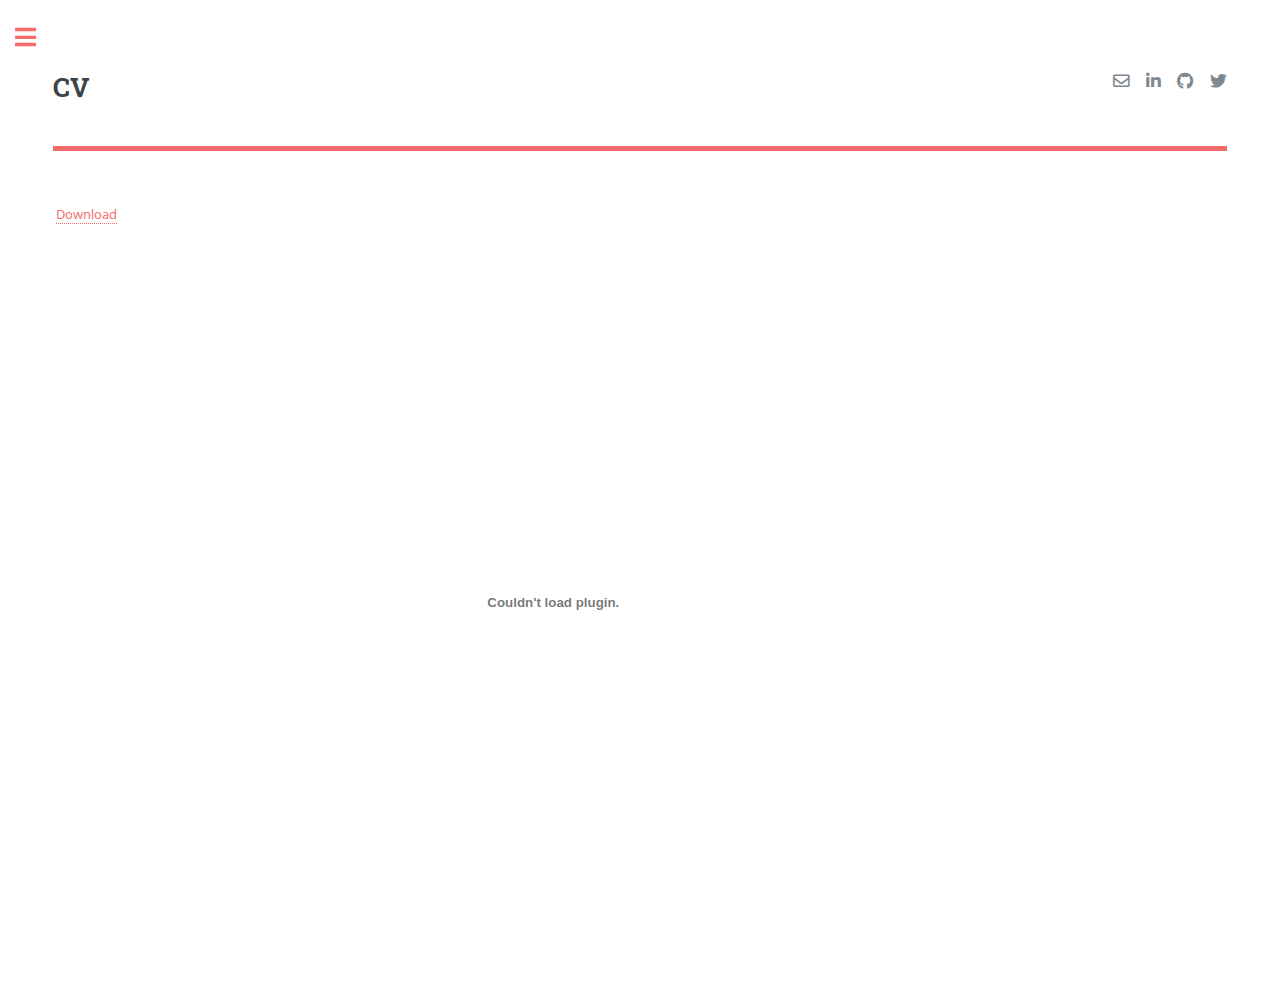
<file: cv.html>
<!DOCTYPE HTML>
<!--
	Editorial by HTML5 UP
	html5up.net | @ajlkn
	Free for personal and commercial use under the CCA 3.0 license (html5up.net/license)
-->
<html>
	<head>
		<!-- **********************************  HEADER OF THE WEB PAGE *********************************** -->
	    <!-- WEB TITLE -->
	    <title>Javier Pérez Cano</title>

		<!-- BASE URL -->
	    <!--base href="https://sergiquintana.github.io/" /-->

	    <!-- DEFINES STYLE OF THE PAGE -->
	    <meta http-equiv="content-type" content="text/html; charset=UTF-8" />

	    <!-- INDICATIONS FOR SEARCH ROBOTS: INDEX THE PAGE AND FOLLOW THE LINKS -->
	    <meta name="robots" content="index, follow" />

	    <!-- LANGUAGE OF THE CONTENT IS ENGLISH -->
	    <meta http-equiv="content-language" content="en-us">

	    <!-- KEYWORDS (TO RANGE HIGH IN SEARCHES) -->
	    <meta name="keywords" content="Sergi,Quintana,Garcia,economics,labor,education,student debt,,UAB,IDEA,BSE,structural,microeconometrics,research,econ,economics,autonoma,barcelona">

	    <!-- PAGE DESCRIPTION (FOR SEARCH ENGINES) -->
		<meta name="description" content="Sergi Quintana is a Ph.D. student in the IDEA Graduate Program at Universitat Autònoma de Barcelona (UAB)
        and Barcelona School of Economics (BSE). His research interest focus on human capital decisions and financial constraints of individuals.">

	    <!-- PAGE AUTHOR (FOR SEARCH ENGINES) -->
		<meta name="author" content="Sergi Quintana">

	    <!-- ICON IMAGE IN TABS -->
	    <!-- <link href="Images/favicon.ico?v=2" rel="icon" type="image/x-icon" />
		<link href="Images/favicon.ico?v=2" rel="shortcut icon" type="image/x-icon" /> -->
		<!-- This is a comment -->
		<link rel="icon" type="image/png" href="images/idea.jpg" />
		<link rel="shortcut icon" type="image/png" href="images/idea.jpg" />

	    <!-- RESPONSIVE STYLE -->
	    <meta name="viewport" content="width=device-width, initial-scale=1, user-scalable=no" />

	    <!-- GOOGLE FONTS -->
	    <meta charset="UTF-8">
	    <link href='https://fonts.googleapis.com/css?family=Ubuntu' rel='stylesheet' type='text/css'>

	    <!-- CSS STYLES -->
	    <link rel="stylesheet" href="assets/css/main.css" />

	</head>
    <!-- ******************************  BODY OF THE WEB PAGE ************************************* -->
	<body class="is-preload">

		<!-- Wrapper -->
			<div id="wrapper">

				<!-- Main -->
					<div id="main">
						<div class="inner">

							<!-- Header -->
								<header id="header">
									<a class="logo"><h2>CV</h2></a>
									<ul class="icons">
										<li><a href="#" class="icon fa-envelope"><span class="label">Twitter</span></a></li>
										<li><a href="https://www.linkedin.com/in/sergi-quintana-garcia-5393b6169" class="icon brands fa-linkedin-in"><span class="label">LinkedIn</span></a></li>
										<li><a href="#" class="icon brands fa-github"><span class="label">GitHub</span></a></li>
										<li><a href="https://twitter.com/SergiQuintana" class="icon brands fa-twitter"><span class="label">Twitter</span></a></li>
									</ul>
								</header>

							<!-- Content -->
					        <section>

						        <!-- About Container -->
						        <div class="w3-container">
							        <div class="w3-content w3-text-color2 w3-padding-64" style="max-width:700px">
								        <p>
									        <span>&nbsp;</span><a href="CV/CV_140825.pdf">Download</a>
								        </p>
							        </div>
						        </div>

						        <embed src="https://javierperezcano.github.io/CV/CV_140825.pdf" width="1000" height="700" type='application/pdf'/>
					        <section>

						</div>
					</div>

				<!-- Sidebar -->
				<div id="sidebar">
					<div class="inner">
						<!-- Menu -->
							<nav id="menu">
								<header class="major">
									<h2>Menu</h2>
								</header>
								<ul>
									<li><a href="index.html">Homepage</a></li>
									<li><a href="research.html">Research</a></li>
									<li><a href="teaching.html">Teaching</a></li>
									<li><a href="cv.html">CV</a></li>
								</ul>
							</nav>
						<!-- Section -->
							<section>
								<header class="major">
									<h2>Contact</h2>
								</header>
								<ul class="contact">
									<li class="icon solid fa-envelope"><a href="#">sergiquintanagarcia@gmail.com</a></li>
									<li class="icon solid fa-building">
							Facultad de Ciencias Economicas y Empresariales<br />
							Universidad de Alicante<br />
							Edifici 31 &mdash; Carr. de San Vicente del Raspeig<br />
							03690 San Vicente del Raspeig<br />
							Alicante (Spain)</li>
								</ul>
							</section>

							

							<!-- Footer -->
								<footer id="footer">
									<p class="copyright">&copy; Untitled. All rights reserved. Demo Images: <a href="https://unsplash.com">Unsplash</a>. Design: <a href="https://html5up.net">HTML5 UP</a>.</p>
								</footer>

						</div>
					</div>

			</div>

		<!-- Scripts -->
			<script src="assets/js/jquery.min.js"></script>
			<script src="assets/js/browser.min.js"></script>
			<script src="assets/js/breakpoints.min.js"></script>
			<script src="assets/js/util.js"></script>
			<script src="assets/js/main.js"></script>

	</body>

</html>
</file>
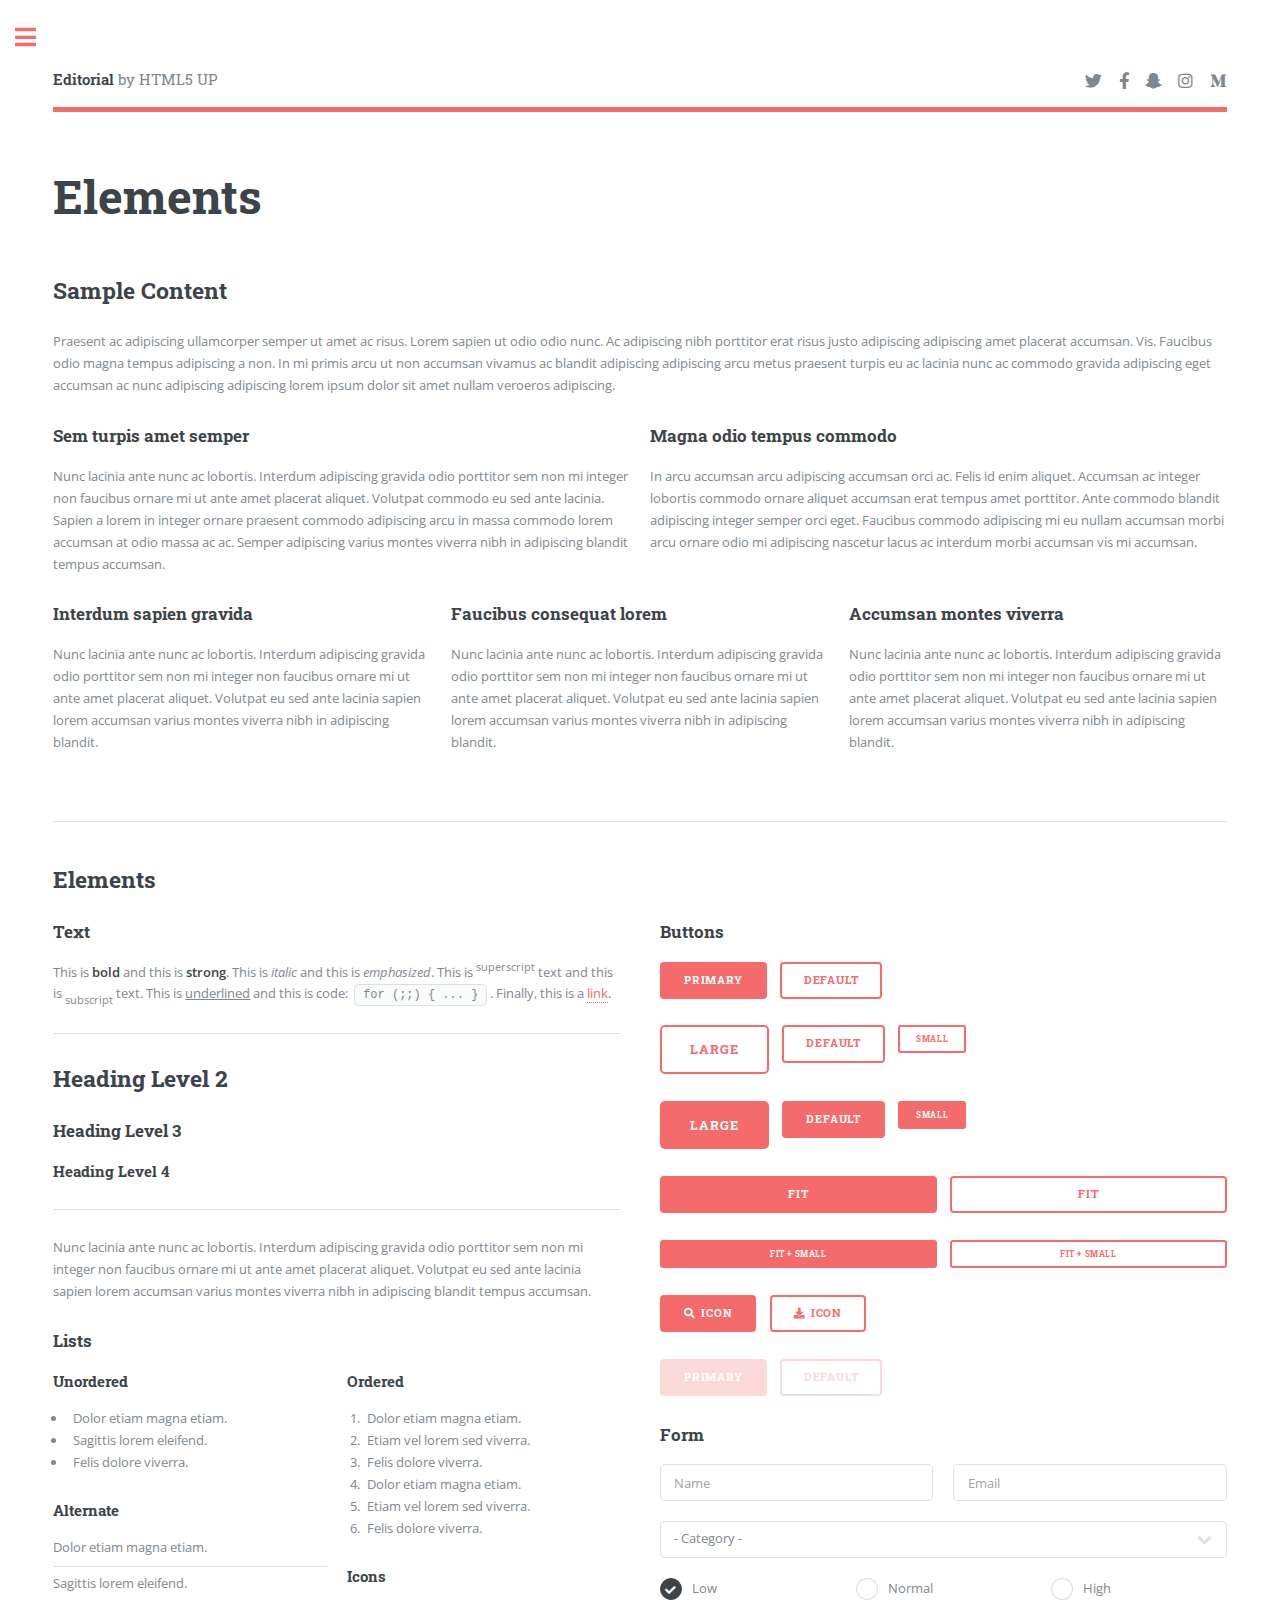
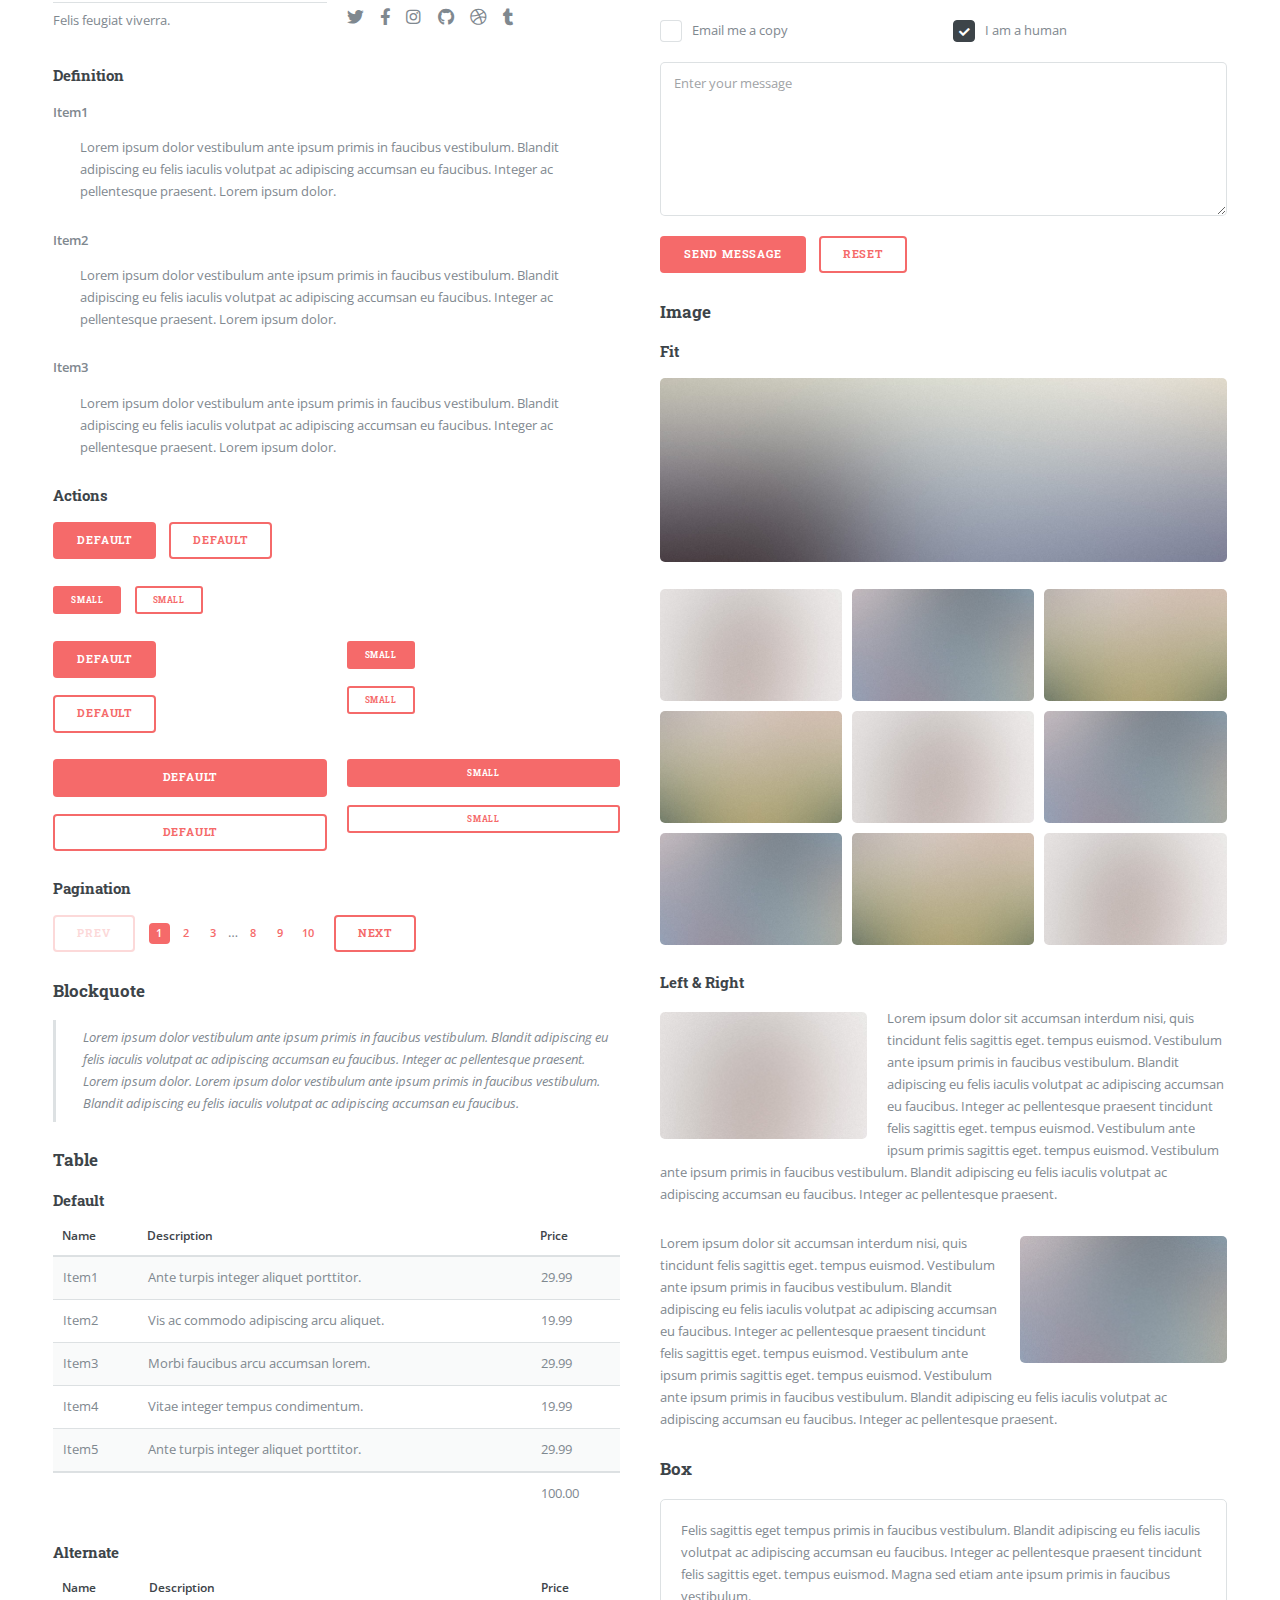
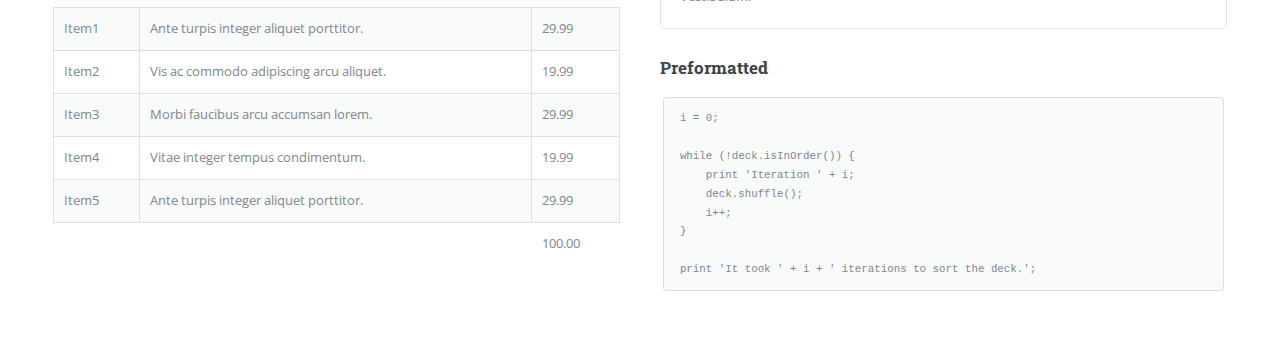
<file: elements.html>
<!DOCTYPE HTML>
<!--
	Editorial by HTML5 UP
	html5up.net | @ajlkn
	Free for personal and commercial use under the CCA 3.0 license (html5up.net/license)
-->
<html>
	<head>
		<title>Elements - Editorial by HTML5 UP</title>
		<meta charset="utf-8" />
		<meta name="viewport" content="width=device-width, initial-scale=1, user-scalable=no" />
		<link rel="stylesheet" href="assets/css/main.css" />
	</head>
	<body class="is-preload">

		<!-- Wrapper -->
			<div id="wrapper">

				<!-- Main -->
					<div id="main">
						<div class="inner">

							<!-- Header -->
								<header id="header">
									<a href="index.html" class="logo"><strong>Editorial</strong> by HTML5 UP</a>
									<ul class="icons">
										<li><a href="#" class="icon brands fa-twitter"><span class="label">Twitter</span></a></li>
										<li><a href="#" class="icon brands fa-facebook-f"><span class="label">Facebook</span></a></li>
										<li><a href="#" class="icon brands fa-snapchat-ghost"><span class="label">Snapchat</span></a></li>
										<li><a href="#" class="icon brands fa-instagram"><span class="label">Instagram</span></a></li>
										<li><a href="#" class="icon brands fa-medium-m"><span class="label">Medium</span></a></li>
									</ul>
								</header>

							<!-- Content -->
								<section>
									<header class="main">
										<h1>Elements</h1>
									</header>

									<!-- Content -->
										<h2 id="content">Sample Content</h2>
										<p>Praesent ac adipiscing ullamcorper semper ut amet ac risus. Lorem sapien ut odio odio nunc. Ac adipiscing nibh porttitor erat risus justo adipiscing adipiscing amet placerat accumsan. Vis. Faucibus odio magna tempus adipiscing a non. In mi primis arcu ut non accumsan vivamus ac blandit adipiscing adipiscing arcu metus praesent turpis eu ac lacinia nunc ac commodo gravida adipiscing eget accumsan ac nunc adipiscing adipiscing lorem ipsum dolor sit amet nullam veroeros adipiscing.</p>
										<div class="row">
											<div class="col-6 col-12-small">
												<h3>Sem turpis amet semper</h3>
												<p>Nunc lacinia ante nunc ac lobortis. Interdum adipiscing gravida odio porttitor sem non mi integer non faucibus ornare mi ut ante amet placerat aliquet. Volutpat commodo eu sed ante lacinia. Sapien a lorem in integer ornare praesent commodo adipiscing arcu in massa commodo lorem accumsan at odio massa ac ac. Semper adipiscing varius montes viverra nibh in adipiscing blandit tempus accumsan.</p>
											</div>
											<div class="col-6 col-12-small">
												<h3>Magna odio tempus commodo</h3>
												<p>In arcu accumsan arcu adipiscing accumsan orci ac. Felis id enim aliquet. Accumsan ac integer lobortis commodo ornare aliquet accumsan erat tempus amet porttitor. Ante commodo blandit adipiscing integer semper orci eget. Faucibus commodo adipiscing mi eu nullam accumsan morbi arcu ornare odio mi adipiscing nascetur lacus ac interdum morbi accumsan vis mi accumsan.</p>
											</div>
											<!-- Break -->
											<div class="col-4 col-12-medium">
												<h3>Interdum sapien gravida</h3>
												<p>Nunc lacinia ante nunc ac lobortis. Interdum adipiscing gravida odio porttitor sem non mi integer non faucibus ornare mi ut ante amet placerat aliquet. Volutpat eu sed ante lacinia sapien lorem accumsan varius montes viverra nibh in adipiscing blandit.</p>
											</div>
											<div class="col-4 col-12-medium">
												<h3>Faucibus consequat lorem</h3>
												<p>Nunc lacinia ante nunc ac lobortis. Interdum adipiscing gravida odio porttitor sem non mi integer non faucibus ornare mi ut ante amet placerat aliquet. Volutpat eu sed ante lacinia sapien lorem accumsan varius montes viverra nibh in adipiscing blandit.</p>
											</div>
											<div class="col-4 col-12-medium">
												<h3>Accumsan montes viverra</h3>
												<p>Nunc lacinia ante nunc ac lobortis. Interdum adipiscing gravida odio porttitor sem non mi integer non faucibus ornare mi ut ante amet placerat aliquet. Volutpat eu sed ante lacinia sapien lorem accumsan varius montes viverra nibh in adipiscing blandit.</p>
											</div>
										</div>

									<hr class="major" />

									<!-- Elements -->
										<h2 id="elements">Elements</h2>
										<div class="row gtr-200">
											<div class="col-6 col-12-medium">

												<!-- Text stuff -->
													<h3>Text</h3>
													<p>This is <b>bold</b> and this is <strong>strong</strong>. This is <i>italic</i> and this is <em>emphasized</em>.
													This is <sup>superscript</sup> text and this is <sub>subscript</sub> text.
													This is <u>underlined</u> and this is code: <code>for (;;) { ... }</code>.
													Finally, this is a <a href="#">link</a>.</p>
													<hr />
													<h2>Heading Level 2</h2>
													<h3>Heading Level 3</h3>
													<h4>Heading Level 4</h4>
													<hr />
													<p>Nunc lacinia ante nunc ac lobortis. Interdum adipiscing gravida odio porttitor sem non mi integer non faucibus ornare mi ut ante amet placerat aliquet. Volutpat eu sed ante lacinia sapien lorem accumsan varius montes viverra nibh in adipiscing blandit tempus accumsan.</p>

												<!-- Lists -->
													<h3>Lists</h3>
													<div class="row">
														<div class="col-6 col-12-small">

															<h4>Unordered</h4>
															<ul>
																<li>Dolor etiam magna etiam.</li>
																<li>Sagittis lorem eleifend.</li>
																<li>Felis dolore viverra.</li>
															</ul>

															<h4>Alternate</h4>
															<ul class="alt">
																<li>Dolor etiam magna etiam.</li>
																<li>Sagittis lorem eleifend.</li>
																<li>Felis feugiat viverra.</li>
															</ul>

														</div>
														<div class="col-6 col-12-small">

															<h4>Ordered</h4>
															<ol>
																<li>Dolor etiam magna etiam.</li>
																<li>Etiam vel lorem sed viverra.</li>
																<li>Felis dolore viverra.</li>
																<li>Dolor etiam magna etiam.</li>
																<li>Etiam vel lorem sed viverra.</li>
																<li>Felis dolore viverra.</li>
															</ol>

															<h4>Icons</h4>
															<ul class="icons">
																<li><a href="#" class="icon brands fa-twitter"><span class="label">Twitter</span></a></li>
																<li><a href="#" class="icon brands fa-facebook-f"><span class="label">Facebook</span></a></li>
																<li><a href="#" class="icon brands fa-instagram"><span class="label">Instagram</span></a></li>
																<li><a href="#" class="icon brands fa-github"><span class="label">Github</span></a></li>
																<li><a href="#" class="icon brands fa-dribbble"><span class="label">Dribbble</span></a></li>
																<li><a href="#" class="icon brands fa-tumblr"><span class="label">Tumblr</span></a></li>
															</ul>

														</div>
													</div>
													<h4>Definition</h4>
													<dl>
														<dt>Item1</dt>
														<dd>
															<p>Lorem ipsum dolor vestibulum ante ipsum primis in faucibus vestibulum. Blandit adipiscing eu felis iaculis volutpat ac adipiscing accumsan eu faucibus. Integer ac pellentesque praesent. Lorem ipsum dolor.</p>
														</dd>
														<dt>Item2</dt>
														<dd>
															<p>Lorem ipsum dolor vestibulum ante ipsum primis in faucibus vestibulum. Blandit adipiscing eu felis iaculis volutpat ac adipiscing accumsan eu faucibus. Integer ac pellentesque praesent. Lorem ipsum dolor.</p>
														</dd>
														<dt>Item3</dt>
														<dd>
															<p>Lorem ipsum dolor vestibulum ante ipsum primis in faucibus vestibulum. Blandit adipiscing eu felis iaculis volutpat ac adipiscing accumsan eu faucibus. Integer ac pellentesque praesent. Lorem ipsum dolor.</p>
														</dd>
													</dl>

													<h4>Actions</h4>
													<ul class="actions">
														<li><a href="#" class="button primary">Default</a></li>
														<li><a href="#" class="button">Default</a></li>
													</ul>
													<ul class="actions small">
														<li><a href="#" class="button primary small">Small</a></li>
														<li><a href="#" class="button small">Small</a></li>
													</ul>
													<div class="row">
														<div class="col-6 col-12-small">
															<ul class="actions stacked">
																<li><a href="#" class="button primary">Default</a></li>
																<li><a href="#" class="button">Default</a></li>
															</ul>
														</div>
														<div class="col-6 col-12-small">
															<ul class="actions stacked">
																<li><a href="#" class="button primary small">Small</a></li>
																<li><a href="#" class="button small">Small</a></li>
															</ul>
														</div>
														<div class="col-6 col-12-small">
															<ul class="actions stacked">
																<li><a href="#" class="button primary fit">Default</a></li>
																<li><a href="#" class="button fit">Default</a></li>
															</ul>
														</div>
														<div class="col-6 col-12-small">
															<ul class="actions stacked">
																<li><a href="#" class="button primary small fit">Small</a></li>
																<li><a href="#" class="button small fit">Small</a></li>
															</ul>
														</div>
													</div>

													<h4>Pagination</h4>
													<ul class="pagination">
														<li><span class="button disabled">Prev</span></li>
														<li><a href="#" class="page active">1</a></li>
														<li><a href="#" class="page">2</a></li>
														<li><a href="#" class="page">3</a></li>
														<li><span>&hellip;</span></li>
														<li><a href="#" class="page">8</a></li>
														<li><a href="#" class="page">9</a></li>
														<li><a href="#" class="page">10</a></li>
														<li><a href="#" class="button">Next</a></li>
													</ul>

												<!-- Blockquote -->
													<h3>Blockquote</h3>
													<blockquote>Lorem ipsum dolor vestibulum ante ipsum primis in faucibus vestibulum. Blandit adipiscing eu felis iaculis volutpat ac adipiscing accumsan eu faucibus. Integer ac pellentesque praesent. Lorem ipsum dolor. Lorem ipsum dolor vestibulum ante ipsum primis in faucibus vestibulum. Blandit adipiscing eu felis iaculis volutpat ac adipiscing accumsan eu faucibus.</blockquote>

												<!-- Table -->
													<h3>Table</h3>

													<h4>Default</h4>
													<div class="table-wrapper">
														<table>
															<thead>
																<tr>
																	<th>Name</th>
																	<th>Description</th>
																	<th>Price</th>
																</tr>
															</thead>
															<tbody>
																<tr>
																	<td>Item1</td>
																	<td>Ante turpis integer aliquet porttitor.</td>
																	<td>29.99</td>
																</tr>
																<tr>
																	<td>Item2</td>
																	<td>Vis ac commodo adipiscing arcu aliquet.</td>
																	<td>19.99</td>
																</tr>
																<tr>
																	<td>Item3</td>
																	<td> Morbi faucibus arcu accumsan lorem.</td>
																	<td>29.99</td>
																</tr>
																<tr>
																	<td>Item4</td>
																	<td>Vitae integer tempus condimentum.</td>
																	<td>19.99</td>
																</tr>
																<tr>
																	<td>Item5</td>
																	<td>Ante turpis integer aliquet porttitor.</td>
																	<td>29.99</td>
																</tr>
															</tbody>
															<tfoot>
																<tr>
																	<td colspan="2"></td>
																	<td>100.00</td>
																</tr>
															</tfoot>
														</table>
													</div>

													<h4>Alternate</h4>
													<div class="table-wrapper">
														<table class="alt">
															<thead>
																<tr>
																	<th>Name</th>
																	<th>Description</th>
																	<th>Price</th>
																</tr>
															</thead>
															<tbody>
																<tr>
																	<td>Item1</td>
																	<td>Ante turpis integer aliquet porttitor.</td>
																	<td>29.99</td>
																</tr>
																<tr>
																	<td>Item2</td>
																	<td>Vis ac commodo adipiscing arcu aliquet.</td>
																	<td>19.99</td>
																</tr>
																<tr>
																	<td>Item3</td>
																	<td> Morbi faucibus arcu accumsan lorem.</td>
																	<td>29.99</td>
																</tr>
																<tr>
																	<td>Item4</td>
																	<td>Vitae integer tempus condimentum.</td>
																	<td>19.99</td>
																</tr>
																<tr>
																	<td>Item5</td>
																	<td>Ante turpis integer aliquet porttitor.</td>
																	<td>29.99</td>
																</tr>
															</tbody>
															<tfoot>
																<tr>
																	<td colspan="2"></td>
																	<td>100.00</td>
																</tr>
															</tfoot>
														</table>
													</div>

											</div>
											<div class="col-6 col-12-medium">

												<!-- Buttons -->
													<h3>Buttons</h3>
													<ul class="actions">
														<li><a href="#" class="button primary">Primary</a></li>
														<li><a href="#" class="button">Default</a></li>
													</ul>
													<ul class="actions">
														<li><a href="#" class="button large">Large</a></li>
														<li><a href="#" class="button">Default</a></li>
														<li><a href="#" class="button small">Small</a></li>
													</ul>
													<ul class="actions">
														<li><a href="#" class="button primary large">Large</a></li>
														<li><a href="#" class="button primary">Default</a></li>
														<li><a href="#" class="button primary small">Small</a></li>
													</ul>
													<ul class="actions fit">
														<li><a href="#" class="button primary fit">Fit</a></li>
														<li><a href="#" class="button fit">Fit</a></li>
													</ul>
													<ul class="actions fit small">
														<li><a href="#" class="button primary fit small">Fit + Small</a></li>
														<li><a href="#" class="button fit small">Fit + Small</a></li>
													</ul>
													<ul class="actions">
														<li><a href="#" class="button primary icon solid fa-search">Icon</a></li>
														<li><a href="#" class="button icon solid fa-download">Icon</a></li>
													</ul>
													<ul class="actions">
														<li><span class="button primary disabled">Primary</span></li>
														<li><span class="button disabled">Default</span></li>
													</ul>

												<!-- Form -->
													<h3>Form</h3>

													<form method="post" action="#">
														<div class="row gtr-uniform">
															<div class="col-6 col-12-xsmall">
																<input type="text" name="demo-name" id="demo-name" value="" placeholder="Name" />
															</div>
															<div class="col-6 col-12-xsmall">
																<input type="email" name="demo-email" id="demo-email" value="" placeholder="Email" />
															</div>
															<!-- Break -->
															<div class="col-12">
																<select name="demo-category" id="demo-category">
																	<option value="">- Category -</option>
																	<option value="1">Manufacturing</option>
																	<option value="1">Shipping</option>
																	<option value="1">Administration</option>
																	<option value="1">Human Resources</option>
																</select>
															</div>
															<!-- Break -->
															<div class="col-4 col-12-small">
																<input type="radio" id="demo-priority-low" name="demo-priority" checked>
																<label for="demo-priority-low">Low</label>
															</div>
															<div class="col-4 col-12-small">
																<input type="radio" id="demo-priority-normal" name="demo-priority">
																<label for="demo-priority-normal">Normal</label>
															</div>
															<div class="col-4 col-12-small">
																<input type="radio" id="demo-priority-high" name="demo-priority">
																<label for="demo-priority-high">High</label>
															</div>
															<!-- Break -->
															<div class="col-6 col-12-small">
																<input type="checkbox" id="demo-copy" name="demo-copy">
																<label for="demo-copy">Email me a copy</label>
															</div>
															<div class="col-6 col-12-small">
																<input type="checkbox" id="demo-human" name="demo-human" checked>
																<label for="demo-human">I am a human</label>
															</div>
															<!-- Break -->
															<div class="col-12">
																<textarea name="demo-message" id="demo-message" placeholder="Enter your message" rows="6"></textarea>
															</div>
															<!-- Break -->
															<div class="col-12">
																<ul class="actions">
																	<li><input type="submit" value="Send Message" class="primary" /></li>
																	<li><input type="reset" value="Reset" /></li>
																</ul>
															</div>
														</div>
													</form>

												<!-- Image -->
													<h3>Image</h3>

													<h4>Fit</h4>
													<span class="image fit"><img src="images/pic11.jpg" alt="" /></span>
													<div class="box alt">
														<div class="row gtr-50 gtr-uniform">
															<div class="col-4"><span class="image fit"><img src="images/pic01.jpg" alt="" /></span></div>
															<div class="col-4"><span class="image fit"><img src="images/pic02.jpg" alt="" /></span></div>
															<div class="col-4"><span class="image fit"><img src="images/pic03.jpg" alt="" /></span></div>
															<!-- Break -->
															<div class="col-4"><span class="image fit"><img src="images/pic03.jpg" alt="" /></span></div>
															<div class="col-4"><span class="image fit"><img src="images/pic01.jpg" alt="" /></span></div>
															<div class="col-4"><span class="image fit"><img src="images/pic02.jpg" alt="" /></span></div>
															<!-- Break -->
															<div class="col-4"><span class="image fit"><img src="images/pic02.jpg" alt="" /></span></div>
															<div class="col-4"><span class="image fit"><img src="images/pic03.jpg" alt="" /></span></div>
															<div class="col-4"><span class="image fit"><img src="images/pic01.jpg" alt="" /></span></div>
														</div>
													</div>

													<h4>Left &amp; Right</h4>
													<p><span class="image left"><img src="images/pic01.jpg" alt="" /></span>Lorem ipsum dolor sit accumsan interdum nisi, quis tincidunt felis sagittis eget. tempus euismod. Vestibulum ante ipsum primis in faucibus vestibulum. Blandit adipiscing eu felis iaculis volutpat ac adipiscing accumsan eu faucibus. Integer ac pellentesque praesent tincidunt felis sagittis eget. tempus euismod. Vestibulum ante ipsum primis sagittis eget. tempus euismod. Vestibulum ante ipsum primis in faucibus vestibulum. Blandit adipiscing eu felis iaculis volutpat ac adipiscing accumsan eu faucibus. Integer ac pellentesque praesent.</p>
													<p><span class="image right"><img src="images/pic02.jpg" alt="" /></span>Lorem ipsum dolor sit accumsan interdum nisi, quis tincidunt felis sagittis eget. tempus euismod. Vestibulum ante ipsum primis in faucibus vestibulum. Blandit adipiscing eu felis iaculis volutpat ac adipiscing accumsan eu faucibus. Integer ac pellentesque praesent tincidunt felis sagittis eget. tempus euismod. Vestibulum ante ipsum primis sagittis eget. tempus euismod. Vestibulum ante ipsum primis in faucibus vestibulum. Blandit adipiscing eu felis iaculis volutpat ac adipiscing accumsan eu faucibus. Integer ac pellentesque praesent.</p>

												<!-- Box -->
													<h3>Box</h3>
													<div class="box">
														<p>Felis sagittis eget tempus primis in faucibus vestibulum. Blandit adipiscing eu felis iaculis volutpat ac adipiscing accumsan eu faucibus. Integer ac pellentesque praesent tincidunt felis sagittis eget. tempus euismod. Magna sed etiam ante ipsum primis in faucibus vestibulum.</p>
													</div>

												<!-- Preformatted Code -->
													<h3>Preformatted</h3>
													<pre><code>i = 0;

while (!deck.isInOrder()) {
    print 'Iteration ' + i;
    deck.shuffle();
    i++;
}

print 'It took ' + i + ' iterations to sort the deck.';
</code></pre>

											</div>
										</div>

								</section>

						</div>
					</div>

				<!-- Sidebar -->
					<div id="sidebar">
						<div class="inner">

							<!-- Search -->
								<section id="search" class="alt">
									<form method="post" action="#">
										<input type="text" name="query" id="query" placeholder="Search" />
									</form>
								</section>

							<!-- Menu -->
								<nav id="menu">
									<header class="major">
										<h2>Menu</h2>
									</header>
									<ul>
										<li><a href="index.html">Homepage</a></li>
										<li><a href="generic.html">Generic</a></li>
										<li><a href="elements.html">Elements</a></li>
										<li>
											<span class="opener">Submenu</span>
											<ul>
												<li><a href="#">Lorem Dolor</a></li>
												<li><a href="#">Ipsum Adipiscing</a></li>
												<li><a href="#">Tempus Magna</a></li>
												<li><a href="#">Feugiat Veroeros</a></li>
											</ul>
										</li>
										<li><a href="#">Etiam Dolore</a></li>
										<li><a href="#">Adipiscing</a></li>
										<li>
											<span class="opener">Another Submenu</span>
											<ul>
												<li><a href="#">Lorem Dolor</a></li>
												<li><a href="#">Ipsum Adipiscing</a></li>
												<li><a href="#">Tempus Magna</a></li>
												<li><a href="#">Feugiat Veroeros</a></li>
											</ul>
										</li>
										<li><a href="#">Maximus Erat</a></li>
										<li><a href="#">Sapien Mauris</a></li>
										<li><a href="#">Amet Lacinia</a></li>
									</ul>
								</nav>

							<!-- Section -->
								<section>
									<header class="major">
										<h2>Ante interdum</h2>
									</header>
									<div class="mini-posts">
										<article>
											<a href="#" class="image"><img src="images/pic07.jpg" alt="" /></a>
											<p>Aenean ornare velit lacus, ac varius enim lorem ullamcorper dolore aliquam.</p>
										</article>
										<article>
											<a href="#" class="image"><img src="images/pic08.jpg" alt="" /></a>
											<p>Aenean ornare velit lacus, ac varius enim lorem ullamcorper dolore aliquam.</p>
										</article>
										<article>
											<a href="#" class="image"><img src="images/pic09.jpg" alt="" /></a>
											<p>Aenean ornare velit lacus, ac varius enim lorem ullamcorper dolore aliquam.</p>
										</article>
									</div>
									<ul class="actions">
										<li><a href="#" class="button">More</a></li>
									</ul>
								</section>

							<!-- Section -->
								<section>
									<header class="major">
										<h2>Get in touch</h2>
									</header>
									<p>Sed varius enim lorem ullamcorper dolore aliquam aenean ornare velit lacus, ac varius enim lorem ullamcorper dolore. Proin sed aliquam facilisis ante interdum. Sed nulla amet lorem feugiat tempus aliquam.</p>
									<ul class="contact">
										<li class="icon solid fa-envelope"><a href="#">information@untitled.tld</a></li>
										<li class="icon solid fa-phone">(000) 000-0000</li>
										<li class="icon solid fa-home">1234 Somewhere Road #8254<br />
										Nashville, TN 00000-0000</li>
									</ul>
								</section>

							<!-- Footer -->
								<footer id="footer">
									<p class="copyright">&copy; Untitled. All rights reserved. Demo Images: <a href="https://unsplash.com">Unsplash</a>. Design: <a href="https://html5up.net">HTML5 UP</a>.</p>
								</footer>

						</div>
					</div>

			</div>

		<!-- Scripts -->
			<script src="assets/js/jquery.min.js"></script>
			<script src="assets/js/browser.min.js"></script>
			<script src="assets/js/breakpoints.min.js"></script>
			<script src="assets/js/util.js"></script>
			<script src="assets/js/main.js"></script>

	</body>
</html>
</file>
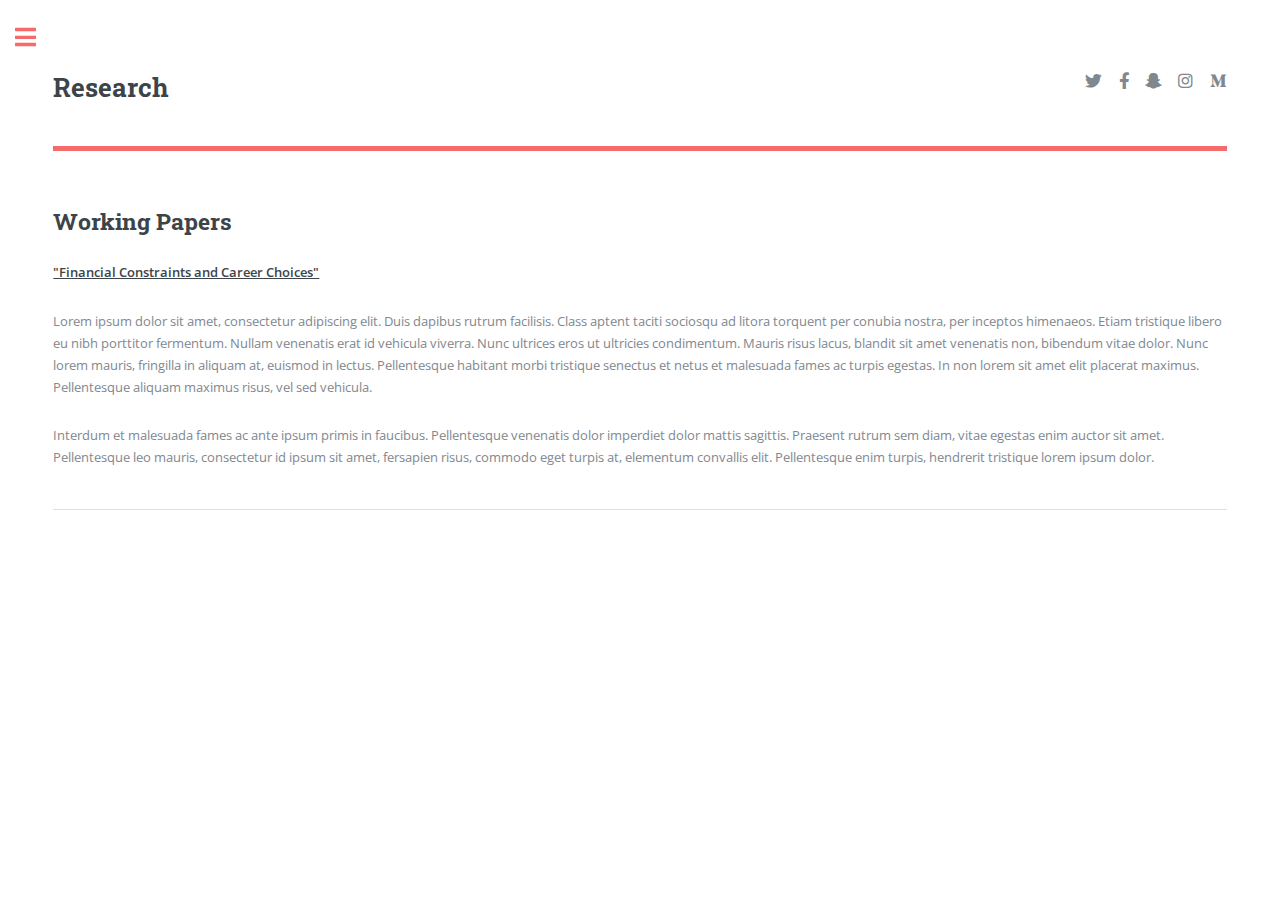
<file: generic.html>
<!DOCTYPE HTML>
<!--
	Editorial by HTML5 UP
	html5up.net | @ajlkn
	Free for personal and commercial use under the CCA 3.0 license (html5up.net/license)
-->
<html>
	<head>
		<title>Generic - Editorial by HTML5 UP</title>
		<meta charset="utf-8" />
		<meta name="viewport" content="width=device-width, initial-scale=1, user-scalable=no" />
		<link rel="stylesheet" href="assets/css/main.css" />
	</head>
	<body class="is-preload">

		<!-- Wrapper -->
			<div id="wrapper">

				<!-- Main -->
					<div id="main">
						<div class="inner">

							<!-- Header -->
								<header id="header">
									<a href="index.html" class="logo"><h2>Research</h2></a>
									<ul class="icons">
										<li><a href="#" class="icon brands fa-twitter"><span class="label">Twitter</span></a></li>
										<li><a href="#" class="icon brands fa-facebook-f"><span class="label">Facebook</span></a></li>
										<li><a href="#" class="icon brands fa-snapchat-ghost"><span class="label">Snapchat</span></a></li>
										<li><a href="#" class="icon brands fa-instagram"><span class="label">Instagram</span></a></li>
										<li><a href="#" class="icon brands fa-medium-m"><span class="label">Medium</span></a></li>
									</ul>
								</header>

							<!-- Content -->
								<section>
									<h2>Working Papers</h2>
									<p><b><u>"Financial Constraints and Career Choices"</u></b></p>
									<p>Lorem ipsum dolor sit amet, consectetur adipiscing elit. Duis dapibus rutrum facilisis. Class aptent taciti sociosqu ad litora torquent per conubia nostra, per inceptos himenaeos. Etiam tristique libero eu nibh porttitor fermentum. Nullam venenatis erat id vehicula viverra. Nunc ultrices eros ut ultricies condimentum. Mauris risus lacus, blandit sit amet venenatis non, bibendum vitae dolor. Nunc lorem mauris, fringilla in aliquam at, euismod in lectus. Pellentesque habitant morbi tristique senectus et netus et malesuada fames ac turpis egestas. In non lorem sit amet elit placerat maximus. Pellentesque aliquam maximus risus, vel sed vehicula.</p>
									<p>Interdum et malesuada fames ac ante ipsum primis in faucibus. Pellentesque venenatis dolor imperdiet dolor mattis sagittis. Praesent rutrum sem diam, vitae egestas enim auctor sit amet. Pellentesque leo mauris, consectetur id ipsum sit amet, fersapien risus, commodo eget turpis at, elementum convallis elit. Pellentesque enim turpis, hendrerit tristique lorem ipsum dolor.</p>

									<hr class="major" />

									
								</section>

						</div>
					</div>

				<!-- Sidebar -->
				<div id="sidebar">
					<div class="inner">
						<!-- Menu -->
							<nav id="menu">
								<header class="major">
									<h2>Menu</h2>
								</header>
								<ul>
									<li><a href="index.html">Homepage</a></li>
									<li><a href="generic.html">Research</a></li>
									<li><a href="elements.html">CV</a></li>
									<li>
										<span class="opener">Teaching</span>
										<ul>
											<li><a href="#">Lorem Dolor</a></li>
											<li><a href="#">Ipsum Adipiscing</a></li>
											<li><a href="#">Tempus Magna</a></li>
											<li><a href="#">Feugiat Veroeros</a></li>
										</ul>
									</li>
								</ul>
							</nav>
						<!-- Section -->
							<section>
								<header class="major">
									<h2>Contact</h2>
								</header>
								<ul class="contact">
									<li class="icon solid fa-envelope"><a href="#">sergiquintanagarcia@gmail.com</a></li>
									<li class="icon solid fa-building">
						IDEA<br />
						Facultat d&#39;Economia i Empresa<br />
						Universitat Aut&ograve;noma de Barcelona<br />
						Edifici B &mdash; Campus de Bellaterra<br />
						08193 Bellaterra<br />
						Cerdanyola del Vall&egrave;s<br />
						Barcelona (Spain)</li>
								</ul>
							</section>

							<!-- Section -->
								<section>
									<header class="major">
										<h2>Ante interdum</h2>
									</header>
									<div class="mini-posts">
										<article>
											<a href="#" class="image"><img src="images/pic07.jpg" alt="" /></a>
											<p>Aenean ornare velit lacus, ac varius enim lorem ullamcorper dolore aliquam.</p>
										</article>
										<article>
											<a href="#" class="image"><img src="images/pic08.jpg" alt="" /></a>
											<p>Aenean ornare velit lacus, ac varius enim lorem ullamcorper dolore aliquam.</p>
										</article>
										<article>
											<a href="#" class="image"><img src="images/pic09.jpg" alt="" /></a>
											<p>Aenean ornare velit lacus, ac varius enim lorem ullamcorper dolore aliquam.</p>
										</article>
									</div>
									<ul class="actions">
										<li><a href="#" class="button">More</a></li>
									</ul>
								</section>

							<!-- Section -->
								<section>
									<header class="major">
										<h2>Get in touch</h2>
									</header>
									<p>Sed varius enim lorem ullamcorper dolore aliquam aenean ornare velit lacus, ac varius enim lorem ullamcorper dolore. Proin sed aliquam facilisis ante interdum. Sed nulla amet lorem feugiat tempus aliquam.</p>
									<ul class="contact">
										<li class="icon solid fa-envelope"><a href="#">information@untitled.tld</a></li>
										<li class="icon solid fa-phone">(000) 000-0000</li>
										<li class="icon solid fa-home">1234 Somewhere Road #8254<br />
										Nashville, TN 00000-0000</li>
									</ul>
								</section>

							<!-- Footer -->
								<footer id="footer">
									<p class="copyright">&copy; Untitled. All rights reserved. Demo Images: <a href="https://unsplash.com">Unsplash</a>. Design: <a href="https://html5up.net">HTML5 UP</a>.</p>
								</footer>

						</div>
					</div>

			</div>

		<!-- Scripts -->
			<script src="assets/js/jquery.min.js"></script>
			<script src="assets/js/browser.min.js"></script>
			<script src="assets/js/breakpoints.min.js"></script>
			<script src="assets/js/util.js"></script>
			<script src="assets/js/main.js"></script>

	</body>
</html>
</file>
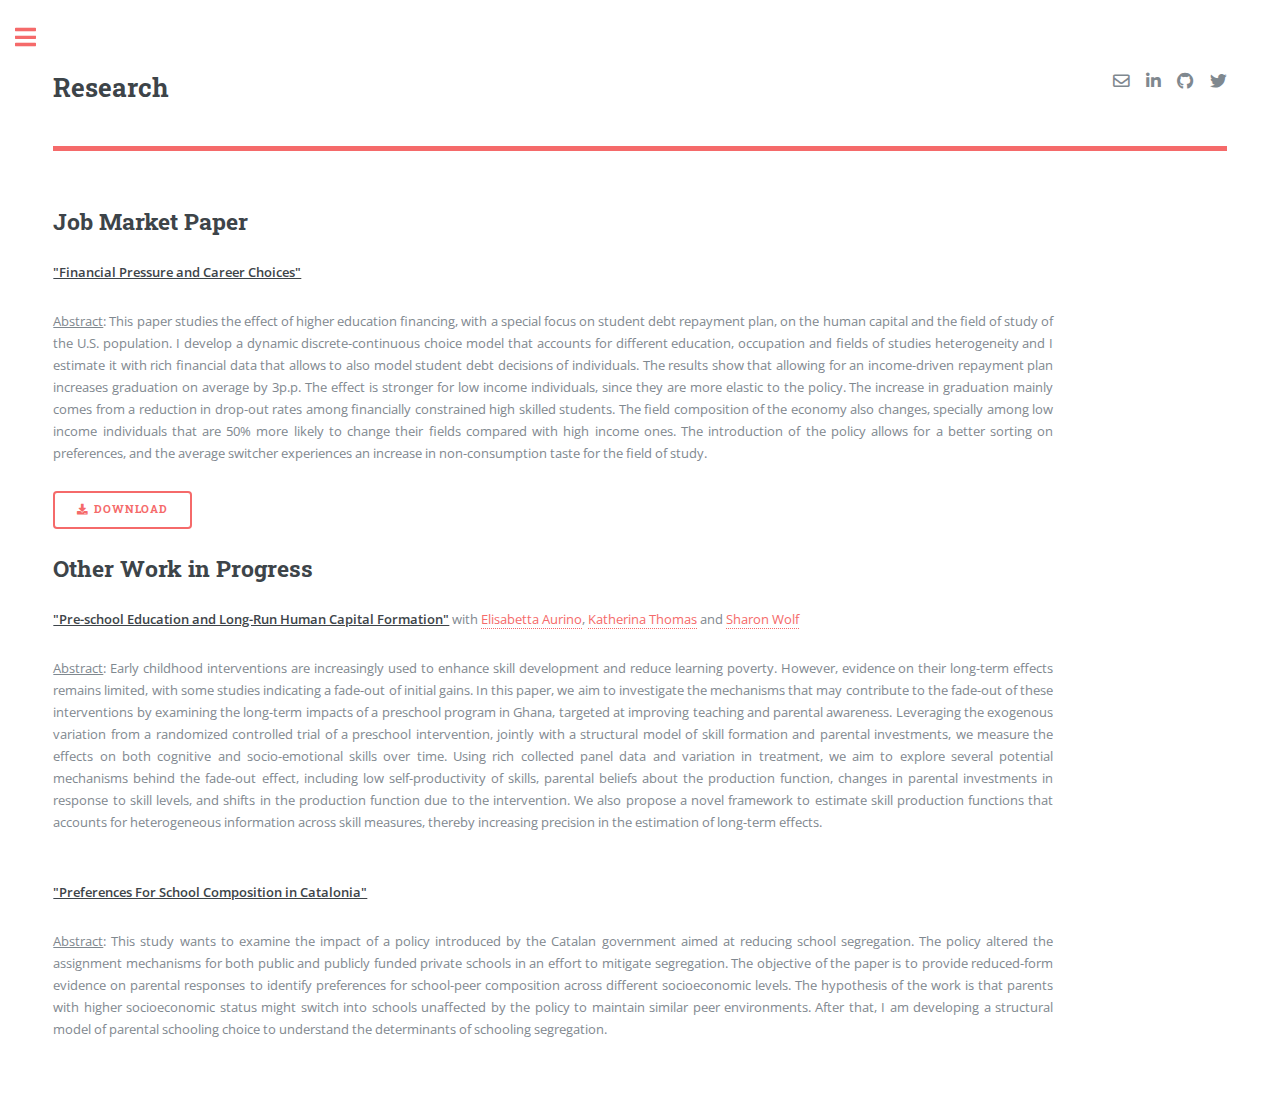
<file: research.html>
<!DOCTYPE HTML>
<!--
	Editorial by HTML5 UP
	html5up.net | @ajlkn
	Free for personal and commercial use under the CCA 3.0 license (html5up.net/license)
-->
<html>
	<head>
		<!-- **********************************  HEADER OF THE WEB PAGE *********************************** -->
	    <!-- WEB TITLE -->
	    <title>Sergi Quintana</title>

		<!-- BASE URL -->
	    <!--base href="https://sergiquintana.github.io/" /-->

	    <!-- DEFINES STYLE OF THE PAGE -->
	    <meta http-equiv="content-type" content="text/html; charset=UTF-8" />

	    <!-- INDICATIONS FOR SEARCH ROBOTS: INDEX THE PAGE AND FOLLOW THE LINKS -->
	    <meta name="robots" content="index, follow" />

	    <!-- LANGUAGE OF THE CONTENT IS ENGLISH -->
	    <meta http-equiv="content-language" content="en-us">

	    <!-- KEYWORDS (TO RANGE HIGH IN SEARCHES) -->
	    <meta name="keywords" content="Sergi,Quintana,Garcia,economics,labor,education,student debt,UAB,IDEA,BSE,structural,microeconometrics,research,econ,economics,autonoma,barcelona">

	    <!-- PAGE DESCRIPTION (FOR SEARCH ENGINES) -->
		<meta name="description" content="Sergi Quintana is a Ph.D. student in the IDEA Graduate Program at Universitat Autònoma de Barcelona (UAB)
        and Barcelona School of Economics (BSE). His research interest focus on human capital decisions and financial constraints of individuals.">

	    <!-- PAGE AUTHOR (FOR SEARCH ENGINES) -->
		<meta name="author" content="Sergi Quintana">

	    <!-- ICON IMAGE IN TABS -->
	    <!-- <link href="Images/favicon.ico?v=2" rel="icon" type="image/x-icon" />
		<link href="Images/favicon.ico?v=2" rel="shortcut icon" type="image/x-icon" /> -->
		<!-- This is a comment -->
		<link rel="icon" type="image/png" href="images/idea.jpg" />
		<link rel="shortcut icon" type="image/png" href="images/idea.jpg" />

	    <!-- RESPONSIVE STYLE -->
	    <meta name="viewport" content="width=device-width, initial-scale=1, user-scalable=no" />

	    <!-- GOOGLE FONTS -->
	    <meta charset="UTF-8">
	    <link href='https://fonts.googleapis.com/css?family=Ubuntu' rel='stylesheet' type='text/css'>

	    <!-- CSS STYLES -->
	    <link rel="stylesheet" href="assets/css/main.css" />

	</head>
	<!-- ******************************  BODY OF THE WEB PAGE ************************************* -->
	<body class="is-preload">

		<!-- Wrapper -->
			<div id="wrapper">

				<!-- Main -->
					<div id="main">
						<div class="inner">

							<!-- Header -->
								<header id="header">
									<a href="index.html" class="logo"><h2>Research</h2></a>
									<ul class="icons">
										<li><a href="#" class="icon fa-envelope"><span class="label">Twitter</span></a></li>
										<li><a href="https://www.linkedin.com/in/sergi-quintana-garcia-5393b6169" class="icon brands fa-linkedin-in"><span class="label">LinkedIn</span></a></li>
										<li><a href="#" class="icon brands fa-github"><span class="label">GitHub</span></a></li>
										<li><a href="https://twitter.com/SergiQuintana" class="icon brands fa-twitter"><span class="label">Twitter</span></a></li>
									</ul>
								</header>

							<!-- Content -->
								<section>
									<h2>Job Market Paper</h2>
									<p><b><u>"Financial Pressure and Career Choices"</u></b></p>
										<p class="abstract-text" style="text-align:justify; max-width: 1000px;">
											<u>Abstract</u>: This paper studies the effect of higher education financing, with a special focus on student debt repayment plan, on the human capital and the field of study of the U.S. population. I develop a dynamic discrete-continuous choice model that accounts for different education, occupation and fields of studies heterogeneity and I estimate it with rich financial data that allows to also model student debt decisions of individuals. The results show that allowing for an income-driven repayment plan increases graduation on average by 3p.p. The effect is stronger for low income individuals, since they are more elastic to the policy. The increase in graduation mainly comes from a reduction in drop-out rates among financially constrained high skilled students. The field composition of the economy also changes, specially among low income individuals that are 50% more likely to change their fields compared with high income ones. The introduction of the policy allows for a better sorting on preferences, and the average switcher experiences an increase in non-consumption taste for the field of study.</u></b></p>
									<a href="pdf/jmp_quintana.pdf" class="button icon solid fa-download">Download</a></br>

									<u></u></br>
									<h2>Other Work in Progress</h2>
									<p><b><u>"Pre-school Education and Long-Run Human Capital Formation"</u></b>
									<u></u>with  <a href="https://aurinoelisabetta.weebly.com/">Elisabetta Aurino</a>, <a href="https://www.thomaskatherina.com/Katherina">Katherina Thomas</a> and  <a href="https://www.sharonwolf.com/">Sharon Wolf</a><u></u></p>
									<p style="text-align:justify; max-width: 1000px;">
										<u>Abstract</u>: Early childhood interventions are increasingly used to enhance skill development and reduce learning poverty. However, evidence on their long-term effects remains limited, with some studies indicating a fade-out of initial gains. In this paper, we aim to investigate the mechanisms that may contribute to the fade-out of these interventions by examining the long-term impacts of a preschool program in Ghana, targeted at improving teaching and parental awareness. Leveraging the exogenous variation from a randomized controlled trial of a preschool intervention, jointly with a structural model of skill formation and parental investments, we measure the effects on both cognitive and socio-emotional skills over time. Using rich collected panel data and variation in treatment, we aim to explore several potential mechanisms behind the fade-out effect, including low self-productivity of skills, parental beliefs about the production function, changes in parental investments in response to skill levels, and shifts in the production function due to the intervention.  We also propose a novel framework to estimate skill production functions that accounts for heterogeneous information across skill measures, thereby increasing precision in the estimation of long-term effects.</u></p></br>
									<p><b><u>"Preferences For School Composition in Catalonia"</u></b></p>
										<p style="text-align:justify; max-width: 1000px;">
											<u>Abstract</u>: This study wants to examine the impact of a policy introduced by the Catalan government aimed at reducing school segregation. The policy altered the assignment mechanisms for both public and publicly funded private schools in an effort to mitigate segregation. The objective of the paper is to provide reduced-form evidence on parental responses to identify preferences for school-peer composition across different socioeconomic levels. The hypothesis of the work is that parents with higher socioeconomic status might switch into schools unaffected by the policy to maintain similar peer environments. After that, I am developing a structural model of parental schooling choice to understand the determinants of schooling segregation. </u></p></br>

								</section>

						</div>
					</div>

				<!-- Sidebar -->
				<div id="sidebar">
					<div class="inner">
						<!-- Menu -->
							<nav id="menu">
								<header class="major">
									<h2>Menu</h2>
								</header>
								<ul>
									<li><a href="index.html">Homepage</a></li>
									<li><a href="research.html">Research</a></li>
									<li><a href="teaching.html">Teaching</a></li>
									<li><a href="cv.html">CV</a></li>
								</ul>
							</nav>
						<!-- Section -->
							<section>
								<header class="major">
									<h2>Contact</h2>
								</header>
								<ul class="contact">
									<li class="icon solid fa-envelope"><a href="#">sergiquintanagarcia@gmail.com</a></li>
									<li class="icon solid fa-building">
						IDEA<br />
						Facultat d&#39;Economia i Empresa<br />
						Universitat Aut&ograve;noma de Barcelona<br />
						Edifici B &mdash; Campus de Bellaterra<br />
						08193 Bellaterra<br />
						Cerdanyola del Vall&egrave;s<br />
						Barcelona (Spain)</li>
								</ul>
							</section>

							

							<!-- Footer -->
								<footer id="footer">
									<p class="copyright">&copy; Untitled. All rights reserved. Demo Images: <a href="https://unsplash.com">Unsplash</a>. Design: <a href="https://html5up.net">HTML5 UP</a>.</p>
								</footer>

						</div>
					</div>

			</div>

		<!-- Scripts -->
			<script src="assets/js/jquery.min.js"></script>
			<script src="assets/js/browser.min.js"></script>
			<script src="assets/js/breakpoints.min.js"></script>
			<script src="assets/js/util.js"></script>
			<script src="assets/js/main.js"></script>

	</body>
</html>
</file>
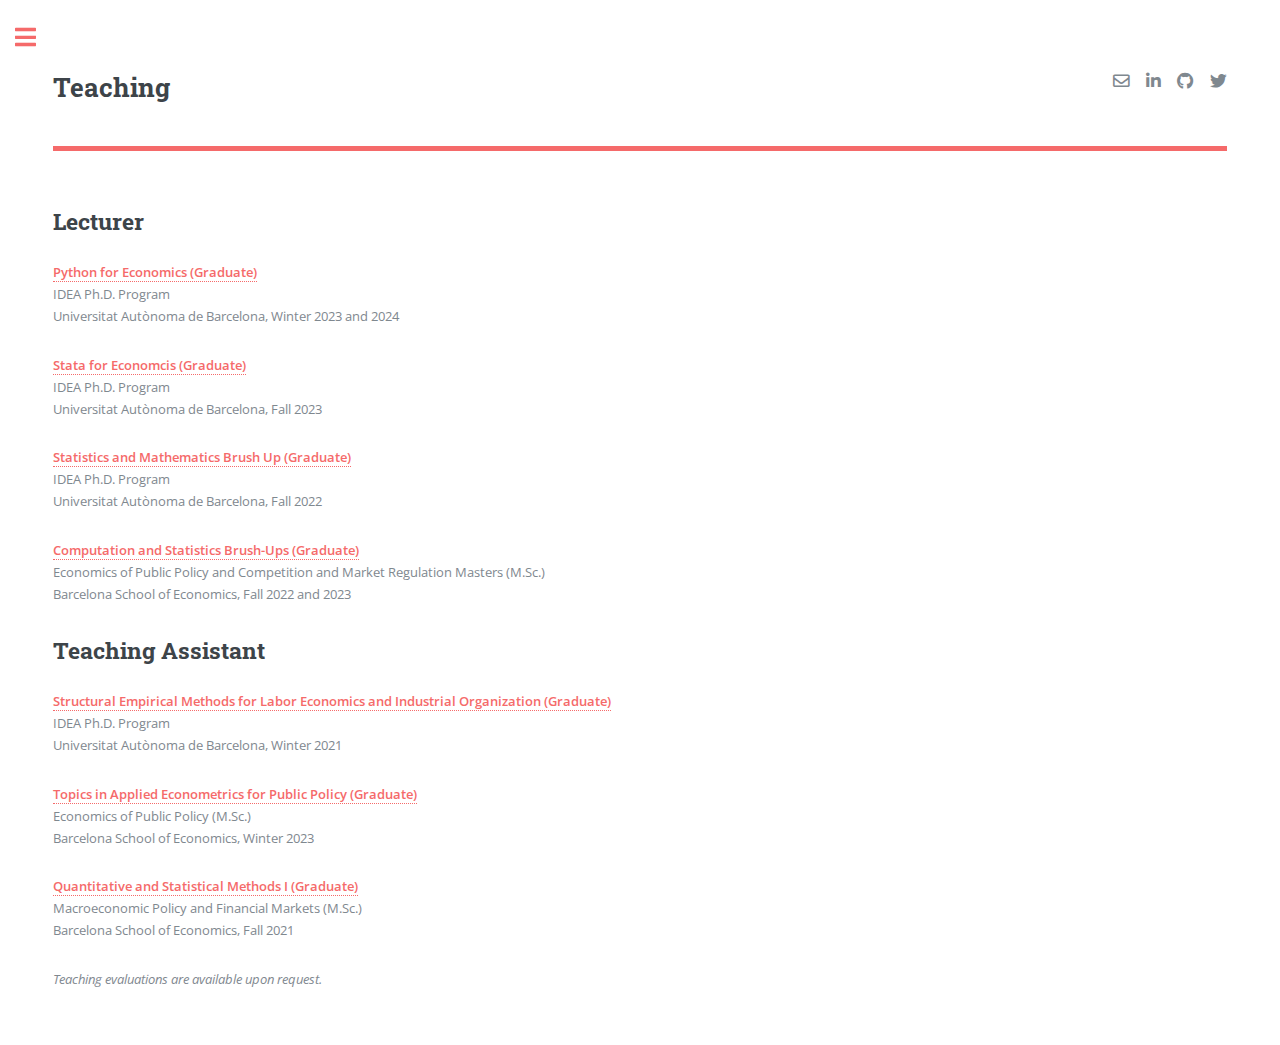
<file: teaching.html>
<!DOCTYPE HTML>
<!--
	Editorial by HTML5 UP
	html5up.net | @ajlkn
	Free for personal and commercial use under the CCA 3.0 license (html5up.net/license)
-->


<html>
	<head>
		<!-- **********************************  HEADER OF THE WEB PAGE *********************************** -->
	    <!-- WEB TITLE -->
	    <title>Sergi Quintana</title>

		<!-- BASE URL -->
	    <!--base href="https://sergiquintana.github.io/" /-->

	    <!-- DEFINES STYLE OF THE PAGE -->
	    <meta http-equiv="content-type" content="text/html; charset=UTF-8" />

	    <!-- INDICATIONS FOR SEARCH ROBOTS: INDEX THE PAGE AND FOLLOW THE LINKS -->
	    <meta name="robots" content="index, follow" />

	    <!-- LANGUAGE OF THE CONTENT IS ENGLISH -->
	    <meta http-equiv="content-language" content="en-us">

	    <!-- KEYWORDS (TO RANGE HIGH IN SEARCHES) -->
	    <meta name="keywords" content="Sergi,Quintana,Garcia,economics,labor,education,student debt,,UAB,IDEA,BSE,structural,microeconometrics,research,econ,economics,autonoma,barcelona">

	    <!-- PAGE DESCRIPTION (FOR SEARCH ENGINES) -->
		<meta name="description" content="Sergi Quintana is a Ph.D. student in the IDEA Graduate Program at Universitat Autònoma de Barcelona (UAB)
        and Barcelona School of Economics (BSE). His research interest focus on human capital decisions and financial constraints of individuals.">

	    <!-- PAGE AUTHOR (FOR SEARCH ENGINES) -->
		<meta name="author" content="Sergi Quintana">

	    <!-- ICON IMAGE IN TABS -->
	    <!-- <link href="Images/favicon.ico?v=2" rel="icon" type="image/x-icon" />
		<link href="Images/favicon.ico?v=2" rel="shortcut icon" type="image/x-icon" /> -->
		<!-- This is a comment -->
		<link rel="icon" type="image/png" href="images/idea.jpg" />
		<link rel="shortcut icon" type="image/png" href="images/idea.jpg" />

	    <!-- RESPONSIVE STYLE -->
	    <meta name="viewport" content="width=device-width, initial-scale=1, user-scalable=no" />

	    <!-- GOOGLE FONTS -->
	    <meta charset="UTF-8">
	    <link href='https://fonts.googleapis.com/css?family=Ubuntu' rel='stylesheet' type='text/css'>

	    <!-- CSS STYLES -->
	    <link rel="stylesheet" href="assets/css/main.css" />

	</head>
	<!-- ******************************  BODY OF THE WEB PAGE ************************************* -->
	<body class="is-preload">

		<!-- Wrapper -->
			<div id="wrapper">

				<!-- Main -->
					<div id="main">
						<div class="inner">

							<!-- Header -->
								<header id="header">
									<a href="index.html" class="logo"><h2>Teaching</h2></a>
									<ul class="icons">
										<li><a href="#" class="icon fa-envelope"><span class="label">Twitter</span></a></li>
										<li><a href="https://www.linkedin.com/in/sergi-quintana-garcia-5393b6169" class="icon brands fa-linkedin-in"><span class="label">LinkedIn</span></a></li>
										<li><a href="#" class="icon brands fa-github"><span class="label">GitHub</span></a></li>
										<li><a href="https://twitter.com/SergiQuintana" class="icon brands fa-twitter"><span class="label">Twitter</span></a></li>
									</ul>
								</header>

							<!-- Content -->
                            <section>
                
                                <!-- Add a background color and large text to the whole page -->
                                <div class="w3-white w3-medium">
                
                                    <!-- About Container -->
                                    <div class="w3-container">
                                        <div class="w3-content w3-text-dark-grey w3-padding-64" style="max-width:900px">

                                            <h2>Lecturer</h2>

                                            <p>
                                                <b><a href="">Python for Economics (Graduate)</a></b><br>
                                                IDEA Ph.D. Program<br>
                                                Universitat Autònoma de Barcelona, Winter 2023 and 2024
                                            </p>

                                            <p>
                                                <b> <a href=""> Stata for Economcis (Graduate)</a></b><br>
                                                IDEA Ph.D. Program<br>
                                                Universitat Autònoma de Barcelona, Fall 2023
                                            </p>

                                            <p>
                                                <b> <a href="">Statistics and Mathematics Brush Up (Graduate)</a></b><br>
                                                IDEA Ph.D. Program <br>
                                                Universitat Autònoma de Barcelona, Fall 2022
                                            </p>

                                            <p>
                                                <b><a href="">Computation and Statistics Brush-Ups (Graduate)</a></b><br>
                                                Economics of Public Policy and Competition and Market Regulation Masters (M.Sc.)<br>
                                                Barcelona School of Economics, Fall 2022 and 2023
                                            </p>


                                            <h2> Teaching Assistant</h2>
                
                                            <p>
                                                <b><a href="https://joanllull.github.io/Structural_micro/Syllabus.pdf">Structural Empirical Methods for Labor Economics and Industrial Organization (Graduate)</a></b><br>
                                                IDEA Ph.D. Program<br>
                                                Universitat Aut&ograve;noma de Barcelona, Winter 2021
                                            </p>
                                            
                                            <p>
                                                <b><a href= "https://events.bse.eu/live/files/3102-14p018-topics-applied-econometrics"> Topics in Applied Econometrics for Public Policy (Graduate)</a></b><br>
                                                Economics of Public Policy (M.Sc.)<br>
                                                Barcelona School of Economics, Winter 2023
                                            </p>
                
                                            <p>
                                                <b><a href="https://events.bse.eu/live/files/3102-14p018-topics-applied-econometrics">Quantitative and Statistical Methods I (Graduate)</a></b><br>
                                                Macroeconomic Policy and Financial Markets (M.Sc.)<br>
                                                Barcelona School of Economics, Fall 2021
                                            </p>

                                            <p>
                                                <i>Teaching evaluations are available upon request.</i>
                                            </p>
                
                                        </div>
                                    </div>
                                </div>						
							</section>

						</div>
					</div>

				<!-- Sidebar -->
				<div id="sidebar">
					<div class="inner">
						<!-- Menu -->
							<nav id="menu">
								<header class="major">
									<h2>Menu</h2>
								</header>
								<ul>
									<li><a href="index.html">Homepage</a></li>
									<li><a href="research.html">Research</a></li>
									<li><a href="cv.html">CV</a></li>
									<li><a href="teaching.html">Teaching</a></li>
								</ul>
							</nav>
						<!-- Section -->
							<section>
								<header class="major">
									<h2>Contact</h2>
								</header>
								<ul class="contact">
									<li class="icon solid fa-envelope"><a href="#">sergiquintanagarcia@gmail.com</a></li>
									<li class="icon solid fa-building">
						IDEA<br />
						Facultat d&#39;Economia i Empresa<br />
						Universitat Aut&ograve;noma de Barcelona<br />
						Edifici B &mdash; Campus de Bellaterra<br />
						08193 Bellaterra<br />
						Cerdanyola del Vall&egrave;s<br />
						Barcelona (Spain)</li>
								</ul>
							</section>

							

							<!-- Footer -->
								<footer id="footer">
									<p class="copyright">&copy; Untitled. All rights reserved. Demo Images: <a href="https://unsplash.com">Unsplash</a>. Design: <a href="https://html5up.net">HTML5 UP</a>.</p>
								</footer>

						</div>
					</div>

			</div>

		<!-- Scripts -->
			<script src="assets/js/jquery.min.js"></script>
			<script src="assets/js/browser.min.js"></script>
			<script src="assets/js/breakpoints.min.js"></script>
			<script src="assets/js/util.js"></script>
			<script src="assets/js/main.js"></script>

	</body>
</html>
</file>
<file: assets/css/main.css>
@import url(fontawesome-all.min.css);
@import url("https://fonts.googleapis.com/css?family=Open+Sans:400,600,400italic,600italic|Roboto+Slab:400,700");
/*
	Editorial by HTML5 UP
	html5up.net | @ajlkn
	Free for personal and commercial use under the CCA 3.0 license (html5up.net/license)
*/
html, body, div, span, applet, object,
iframe, h1, h2, h3, h4, h5, h6, p, blockquote,
pre, a, abbr, acronym, address, big, cite,
code, del, dfn, em, img, ins, kbd, q, s, samp,
small, strike, strong, sub, sup, tt, var, b,
u, i, center, dl, dt, dd, ol, ul, li, fieldset,
form, label, legend, table, caption, tbody,
tfoot, thead, tr, th, td, article, aside,
canvas, details, embed, figure, figcaption,
footer, header, hgroup, menu, nav, output, ruby,
section, summary, time, mark, audio, video {
  margin: 0;
  padding: 0;
  border: 0;
  font-size: 100%;
  font: inherit;
  vertical-align: baseline; }

article, aside, details, figcaption, figure,
footer, header, hgroup, menu, nav, section {
  display: block; }

body {
  line-height: 1; }

ol, ul {
  list-style: none; }

blockquote, q {
  quotes: none; }
  blockquote:before, blockquote:after, q:before, q:after {
    content: '';
    content: none; }

table {
  border-collapse: collapse;
  border-spacing: 0; }

body {
  -webkit-text-size-adjust: none; }

mark {
  background-color: transparent;
  color: inherit; }

input::-moz-focus-inner {
  border: 0;
  padding: 0; }

input, select, textarea {
  -moz-appearance: none;
  -webkit-appearance: none;
  -ms-appearance: none;
  appearance: none; }

/* Basic */
@-ms-viewport {
  width: device-width; }

body {
  -ms-overflow-style: scrollbar; }

@media screen and (max-width: 480px) {
  html, body {
    min-width: 320px; } }

html {
  box-sizing: border-box; }

*, *:before, *:after {
  box-sizing: inherit; }

body {
  background: #ffffff; }
  body.is-preload *, body.is-preload *:before, body.is-preload *:after, body.is-resizing *, body.is-resizing *:before, body.is-resizing *:after {
    -moz-animation: none !important;
    -webkit-animation: none !important;
    -ms-animation: none !important;
    animation: none !important;
    -moz-transition: none !important;
    -webkit-transition: none !important;
    -ms-transition: none !important;
    transition: none !important; }

/* Type */
body, input, select, textarea {
  color: #7f888f;
  font-family: "Open Sans", sans-serif;
  font-size: 13pt;
  font-weight: 400;
  line-height: 1.65; }
  @media screen and (max-width: 1680px) {
    body, input, select, textarea {
      font-size: 11pt; } }
  @media screen and (max-width: 1280px) {
    body, input, select, textarea {
      font-size: 10pt; } }
  @media screen and (max-width: 360px) {
    body, input, select, textarea {
      font-size: 9pt; } }

a {
  -moz-transition: color 0.2s ease-in-out, border-bottom-color 0.2s ease-in-out;
  -webkit-transition: color 0.2s ease-in-out, border-bottom-color 0.2s ease-in-out;
  -ms-transition: color 0.2s ease-in-out, border-bottom-color 0.2s ease-in-out;
  transition: color 0.2s ease-in-out, border-bottom-color 0.2s ease-in-out;
  border-bottom: dotted 1px;
  color: #f56a6a;
  text-decoration: none; }
  a:hover {
    border-bottom-color: #f56a6a;
    color: #f56a6a !important; }
    a:hover strong {
      color: inherit; }

strong, b {
  color: #3d4449;
  font-weight: 600; }

em, i {
  font-style: italic; }

p {
  margin: 0 0 2em 0; }

h1, h2, h3, h4, h5, h6 {
  color: #3d4449;
  font-family: "Roboto Slab", serif;
  font-weight: 700;
  line-height: 1.5;
  margin: 0 0 1em 0; }
  h1 a, h2 a, h3 a, h4 a, h5 a, h6 a {
    color: inherit;
    text-decoration: none;
    border-bottom: 0; }

h1 {
  font-size: 4em;
  margin: 0 0 0.5em 0;
  line-height: 1.3; }

h2 {
  font-size: 1.75em; }

h3 {
  font-size: 1.25em; }

h4 {
  font-size: 1.1em; }

h5 {
  font-size: 0.9em; }

h6 {
  font-size: 0.7em; }

@media screen and (max-width: 1680px) {
  h1 {
    font-size: 3.5em; } }

@media screen and (max-width: 980px) {
  h1 {
    font-size: 3.25em; } }

@media screen and (max-width: 736px) {
  h1 {
    font-size: 2em;
    line-height: 1.4; }
  h2 {
    font-size: 1.5em; } }

sub {
  font-size: 0.8em;
  position: relative;
  top: 0.5em; }

sup {
  font-size: 0.8em;
  position: relative;
  top: -0.5em; }

blockquote {
  border-left: solid 3px rgba(210, 215, 217, 0.75);
  font-style: italic;
  margin: 0 0 2em 0;
  padding: 0.5em 0 0.5em 2em; }

code {
  background: rgba(230, 235, 237, 0.25);
  border-radius: 0.375em;
  border: solid 1px rgba(210, 215, 217, 0.75);
  font-family: "Courier New", monospace;
  font-size: 0.9em;
  margin: 0 0.25em;
  padding: 0.25em 0.65em; }

pre {
  -webkit-overflow-scrolling: touch;
  font-family: "Courier New", monospace;
  font-size: 0.9em;
  margin: 0 0 2em 0; }
  pre code {
    display: block;
    line-height: 1.75;
    padding: 1em 1.5em;
    overflow-x: auto; }

hr {
  border: 0;
  border-bottom: solid 1px rgba(210, 215, 217, 0.75);
  margin: 2em 0; }
  hr.major {
    margin: 3em 0; }

.align-left {
  text-align: left; }

.align-center {
  text-align: center; }

.align-right {
  text-align: right; }

/* Row */
.row {
  display: flex;
  flex-wrap: wrap;
  box-sizing: border-box;
  align-items: stretch; }
  .row > * {
    box-sizing: border-box; }
  .row.gtr-uniform > * > :last-child {
    margin-bottom: 0; }
  .row.aln-left {
    justify-content: flex-start; }
  .row.aln-center {
    justify-content: center; }
  .row.aln-right {
    justify-content: flex-end; }
  .row.aln-top {
    align-items: flex-start; }
  .row.aln-middle {
    align-items: center; }
  .row.aln-bottom {
    align-items: flex-end; }
  .row > .imp {
    order: -1; }
  .row > .col-1 {
    width: 8.33333%; }
  .row > .off-1 {
    margin-left: 8.33333%; }
  .row > .col-2 {
    width: 16.66667%; }
  .row > .off-2 {
    margin-left: 16.66667%; }
  .row > .col-3 {
    width: 25%; }
  .row > .off-3 {
    margin-left: 25%; }
  .row > .col-4 {
    width: 33.33333%; }
  .row > .off-4 {
    margin-left: 33.33333%; }
  .row > .col-5 {
    width: 41.66667%; }
  .row > .off-5 {
    margin-left: 41.66667%; }
  .row > .col-6 {
    width: 50%; }
  .row > .off-6 {
    margin-left: 50%; }
  .row > .col-7 {
    width: 58.33333%; }
  .row > .off-7 {
    margin-left: 58.33333%; }
  .row > .col-8 {
    width: 66.66667%; }
  .row > .off-8 {
    margin-left: 66.66667%; }
  .row > .col-9 {
    width: 75%; }
  .row > .off-9 {
    margin-left: 75%; }
  .row > .col-10 {
    width: 83.33333%; }
  .row > .off-10 {
    margin-left: 83.33333%; }
  .row > .col-11 {
    width: 91.66667%; }
  .row > .off-11 {
    margin-left: 91.66667%; }
  .row > .col-12 {
    width: 100%; }
  .row > .off-12 {
    margin-left: 100%; }
  .row.gtr-0 {
    margin-top: 0;
    margin-left: 0em; }
    .row.gtr-0 > * {
      padding: 0 0 0 0em; }
    .row.gtr-0.gtr-uniform {
      margin-top: 0em; }
      .row.gtr-0.gtr-uniform > * {
        padding-top: 0em; }
  .row.gtr-25 {
    margin-top: 0;
    margin-left: -0.375em; }
    .row.gtr-25 > * {
      padding: 0 0 0 0.375em; }
    .row.gtr-25.gtr-uniform {
      margin-top: -0.375em; }
      .row.gtr-25.gtr-uniform > * {
        padding-top: 0.375em; }
  .row.gtr-50 {
    margin-top: 0;
    margin-left: -0.75em; }
    .row.gtr-50 > * {
      padding: 0 0 0 0.75em; }
    .row.gtr-50.gtr-uniform {
      margin-top: -0.75em; }
      .row.gtr-50.gtr-uniform > * {
        padding-top: 0.75em; }
  .row {
    margin-top: 0;
    margin-left: -1.5em; }
    .row > * {
      padding: 0 0 0 1.5em; }
    .row.gtr-uniform {
      margin-top: -1.5em; }
      .row.gtr-uniform > * {
        padding-top: 1.5em; }
  .row.gtr-150 {
    margin-top: 0;
    margin-left: -2.25em; }
    .row.gtr-150 > * {
      padding: 0 0 0 2.25em; }
    .row.gtr-150.gtr-uniform {
      margin-top: -2.25em; }
      .row.gtr-150.gtr-uniform > * {
        padding-top: 2.25em; }
  .row.gtr-200 {
    margin-top: 0;
    margin-left: -3em; }
    .row.gtr-200 > * {
      padding: 0 0 0 3em; }
    .row.gtr-200.gtr-uniform {
      margin-top: -3em; }
      .row.gtr-200.gtr-uniform > * {
        padding-top: 3em; }
  @media screen and (max-width: 1680px) {
    .row {
      display: flex;
      flex-wrap: wrap;
      box-sizing: border-box;
      align-items: stretch; }
      .row > * {
        box-sizing: border-box; }
      .row.gtr-uniform > * > :last-child {
        margin-bottom: 0; }
      .row.aln-left {
        justify-content: flex-start; }
      .row.aln-center {
        justify-content: center; }
      .row.aln-right {
        justify-content: flex-end; }
      .row.aln-top {
        align-items: flex-start; }
      .row.aln-middle {
        align-items: center; }
      .row.aln-bottom {
        align-items: flex-end; }
      .row > .imp-xlarge {
        order: -1; }
      .row > .col-1-xlarge {
        width: 8.33333%; }
      .row > .off-1-xlarge {
        margin-left: 8.33333%; }
      .row > .col-2-xlarge {
        width: 16.66667%; }
      .row > .off-2-xlarge {
        margin-left: 16.66667%; }
      .row > .col-3-xlarge {
        width: 25%; }
      .row > .off-3-xlarge {
        margin-left: 25%; }
      .row > .col-4-xlarge {
        width: 33.33333%; }
      .row > .off-4-xlarge {
        margin-left: 33.33333%; }
      .row > .col-5-xlarge {
        width: 41.66667%; }
      .row > .off-5-xlarge {
        margin-left: 41.66667%; }
      .row > .col-6-xlarge {
        width: 50%; }
      .row > .off-6-xlarge {
        margin-left: 50%; }
      .row > .col-7-xlarge {
        width: 58.33333%; }
      .row > .off-7-xlarge {
        margin-left: 58.33333%; }
      .row > .col-8-xlarge {
        width: 66.66667%; }
      .row > .off-8-xlarge {
        margin-left: 66.66667%; }
      .row > .col-9-xlarge {
        width: 75%; }
      .row > .off-9-xlarge {
        margin-left: 75%; }
      .row > .col-10-xlarge {
        width: 83.33333%; }
      .row > .off-10-xlarge {
        margin-left: 83.33333%; }
      .row > .col-11-xlarge {
        width: 91.66667%; }
      .row > .off-11-xlarge {
        margin-left: 91.66667%; }
      .row > .col-12-xlarge {
        width: 100%; }
      .row > .off-12-xlarge {
        margin-left: 100%; }
      .row.gtr-0 {
        margin-top: 0;
        margin-left: 0em; }
        .row.gtr-0 > * {
          padding: 0 0 0 0em; }
        .row.gtr-0.gtr-uniform {
          margin-top: 0em; }
          .row.gtr-0.gtr-uniform > * {
            padding-top: 0em; }
      .row.gtr-25 {
        margin-top: 0;
        margin-left: -0.375em; }
        .row.gtr-25 > * {
          padding: 0 0 0 0.375em; }
        .row.gtr-25.gtr-uniform {
          margin-top: -0.375em; }
          .row.gtr-25.gtr-uniform > * {
            padding-top: 0.375em; }
      .row.gtr-50 {
        margin-top: 0;
        margin-left: -0.75em; }
        .row.gtr-50 > * {
          padding: 0 0 0 0.75em; }
        .row.gtr-50.gtr-uniform {
          margin-top: -0.75em; }
          .row.gtr-50.gtr-uniform > * {
            padding-top: 0.75em; }
      .row {
        margin-top: 0;
        margin-left: -1.5em; }
        .row > * {
          padding: 0 0 0 1.5em; }
        .row.gtr-uniform {
          margin-top: -1.5em; }
          .row.gtr-uniform > * {
            padding-top: 1.5em; }
      .row.gtr-150 {
        margin-top: 0;
        margin-left: -2.25em; }
        .row.gtr-150 > * {
          padding: 0 0 0 2.25em; }
        .row.gtr-150.gtr-uniform {
          margin-top: -2.25em; }
          .row.gtr-150.gtr-uniform > * {
            padding-top: 2.25em; }
      .row.gtr-200 {
        margin-top: 0;
        margin-left: -3em; }
        .row.gtr-200 > * {
          padding: 0 0 0 3em; }
        .row.gtr-200.gtr-uniform {
          margin-top: -3em; }
          .row.gtr-200.gtr-uniform > * {
            padding-top: 3em; } }
  @media screen and (max-width: 1280px) {
    .row {
      display: flex;
      flex-wrap: wrap;
      box-sizing: border-box;
      align-items: stretch; }
      .row > * {
        box-sizing: border-box; }
      .row.gtr-uniform > * > :last-child {
        margin-bottom: 0; }
      .row.aln-left {
        justify-content: flex-start; }
      .row.aln-center {
        justify-content: center; }
      .row.aln-right {
        justify-content: flex-end; }
      .row.aln-top {
        align-items: flex-start; }
      .row.aln-middle {
        align-items: center; }
      .row.aln-bottom {
        align-items: flex-end; }
      .row > .imp-large {
        order: -1; }
      .row > .col-1-large {
        width: 8.33333%; }
      .row > .off-1-large {
        margin-left: 8.33333%; }
      .row > .col-2-large {
        width: 16.66667%; }
      .row > .off-2-large {
        margin-left: 16.66667%; }
      .row > .col-3-large {
        width: 25%; }
      .row > .off-3-large {
        margin-left: 25%; }
      .row > .col-4-large {
        width: 33.33333%; }
      .row > .off-4-large {
        margin-left: 33.33333%; }
      .row > .col-5-large {
        width: 41.66667%; }
      .row > .off-5-large {
        margin-left: 41.66667%; }
      .row > .col-6-large {
        width: 50%; }
      .row > .off-6-large {
        margin-left: 50%; }
      .row > .col-7-large {
        width: 58.33333%; }
      .row > .off-7-large {
        margin-left: 58.33333%; }
      .row > .col-8-large {
        width: 66.66667%; }
      .row > .off-8-large {
        margin-left: 66.66667%; }
      .row > .col-9-large {
        width: 75%; }
      .row > .off-9-large {
        margin-left: 75%; }
      .row > .col-10-large {
        width: 83.33333%; }
      .row > .off-10-large {
        margin-left: 83.33333%; }
      .row > .col-11-large {
        width: 91.66667%; }
      .row > .off-11-large {
        margin-left: 91.66667%; }
      .row > .col-12-large {
        width: 100%; }
      .row > .off-12-large {
        margin-left: 100%; }
      .row.gtr-0 {
        margin-top: 0;
        margin-left: 0em; }
        .row.gtr-0 > * {
          padding: 0 0 0 0em; }
        .row.gtr-0.gtr-uniform {
          margin-top: 0em; }
          .row.gtr-0.gtr-uniform > * {
            padding-top: 0em; }
      .row.gtr-25 {
        margin-top: 0;
        margin-left: -0.375em; }
        .row.gtr-25 > * {
          padding: 0 0 0 0.375em; }
        .row.gtr-25.gtr-uniform {
          margin-top: -0.375em; }
          .row.gtr-25.gtr-uniform > * {
            padding-top: 0.375em; }
      .row.gtr-50 {
        margin-top: 0;
        margin-left: -0.75em; }
        .row.gtr-50 > * {
          padding: 0 0 0 0.75em; }
        .row.gtr-50.gtr-uniform {
          margin-top: -0.75em; }
          .row.gtr-50.gtr-uniform > * {
            padding-top: 0.75em; }
      .row {
        margin-top: 0;
        margin-left: -1.5em; }
        .row > * {
          padding: 0 0 0 1.5em; }
        .row.gtr-uniform {
          margin-top: -1.5em; }
          .row.gtr-uniform > * {
            padding-top: 1.5em; }
      .row.gtr-150 {
        margin-top: 0;
        margin-left: -2.25em; }
        .row.gtr-150 > * {
          padding: 0 0 0 2.25em; }
        .row.gtr-150.gtr-uniform {
          margin-top: -2.25em; }
          .row.gtr-150.gtr-uniform > * {
            padding-top: 2.25em; }
      .row.gtr-200 {
        margin-top: 0;
        margin-left: -3em; }
        .row.gtr-200 > * {
          padding: 0 0 0 3em; }
        .row.gtr-200.gtr-uniform {
          margin-top: -3em; }
          .row.gtr-200.gtr-uniform > * {
            padding-top: 3em; } }
  @media screen and (max-width: 980px) {
    .row {
      display: flex;
      flex-wrap: wrap;
      box-sizing: border-box;
      align-items: stretch; }
      .row > * {
        box-sizing: border-box; }
      .row.gtr-uniform > * > :last-child {
        margin-bottom: 0; }
      .row.aln-left {
        justify-content: flex-start; }
      .row.aln-center {
        justify-content: center; }
      .row.aln-right {
        justify-content: flex-end; }
      .row.aln-top {
        align-items: flex-start; }
      .row.aln-middle {
        align-items: center; }
      .row.aln-bottom {
        align-items: flex-end; }
      .row > .imp-medium {
        order: -1; }
      .row > .col-1-medium {
        width: 8.33333%; }
      .row > .off-1-medium {
        margin-left: 8.33333%; }
      .row > .col-2-medium {
        width: 16.66667%; }
      .row > .off-2-medium {
        margin-left: 16.66667%; }
      .row > .col-3-medium {
        width: 25%; }
      .row > .off-3-medium {
        margin-left: 25%; }
      .row > .col-4-medium {
        width: 33.33333%; }
      .row > .off-4-medium {
        margin-left: 33.33333%; }
      .row > .col-5-medium {
        width: 41.66667%; }
      .row > .off-5-medium {
        margin-left: 41.66667%; }
      .row > .col-6-medium {
        width: 50%; }
      .row > .off-6-medium {
        margin-left: 50%; }
      .row > .col-7-medium {
        width: 58.33333%; }
      .row > .off-7-medium {
        margin-left: 58.33333%; }
      .row > .col-8-medium {
        width: 66.66667%; }
      .row > .off-8-medium {
        margin-left: 66.66667%; }
      .row > .col-9-medium {
        width: 75%; }
      .row > .off-9-medium {
        margin-left: 75%; }
      .row > .col-10-medium {
        width: 83.33333%; }
      .row > .off-10-medium {
        margin-left: 83.33333%; }
      .row > .col-11-medium {
        width: 91.66667%; }
      .row > .off-11-medium {
        margin-left: 91.66667%; }
      .row > .col-12-medium {
        width: 100%; }
      .row > .off-12-medium {
        margin-left: 100%; }
      .row.gtr-0 {
        margin-top: 0;
        margin-left: 0em; }
        .row.gtr-0 > * {
          padding: 0 0 0 0em; }
        .row.gtr-0.gtr-uniform {
          margin-top: 0em; }
          .row.gtr-0.gtr-uniform > * {
            padding-top: 0em; }
      .row.gtr-25 {
        margin-top: 0;
        margin-left: -0.375em; }
        .row.gtr-25 > * {
          padding: 0 0 0 0.375em; }
        .row.gtr-25.gtr-uniform {
          margin-top: -0.375em; }
          .row.gtr-25.gtr-uniform > * {
            padding-top: 0.375em; }
      .row.gtr-50 {
        margin-top: 0;
        margin-left: -0.75em; }
        .row.gtr-50 > * {
          padding: 0 0 0 0.75em; }
        .row.gtr-50.gtr-uniform {
          margin-top: -0.75em; }
          .row.gtr-50.gtr-uniform > * {
            padding-top: 0.75em; }
      .row {
        margin-top: 0;
        margin-left: -1.5em; }
        .row > * {
          padding: 0 0 0 1.5em; }
        .row.gtr-uniform {
          margin-top: -1.5em; }
          .row.gtr-uniform > * {
            padding-top: 1.5em; }
      .row.gtr-150 {
        margin-top: 0;
        margin-left: -2.25em; }
        .row.gtr-150 > * {
          padding: 0 0 0 2.25em; }
        .row.gtr-150.gtr-uniform {
          margin-top: -2.25em; }
          .row.gtr-150.gtr-uniform > * {
            padding-top: 2.25em; }
      .row.gtr-200 {
        margin-top: 0;
        margin-left: -3em; }
        .row.gtr-200 > * {
          padding: 0 0 0 3em; }
        .row.gtr-200.gtr-uniform {
          margin-top: -3em; }
          .row.gtr-200.gtr-uniform > * {
            padding-top: 3em; } }
  @media screen and (max-width: 736px) {
    .row {
      display: flex;
      flex-wrap: wrap;
      box-sizing: border-box;
      align-items: stretch; }
      .row > * {
        box-sizing: border-box; }
      .row.gtr-uniform > * > :last-child {
        margin-bottom: 0; }
      .row.aln-left {
        justify-content: flex-start; }
      .row.aln-center {
        justify-content: center; }
      .row.aln-right {
        justify-content: flex-end; }
      .row.aln-top {
        align-items: flex-start; }
      .row.aln-middle {
        align-items: center; }
      .row.aln-bottom {
        align-items: flex-end; }
      .row > .imp-small {
        order: -1; }
      .row > .col-1-small {
        width: 8.33333%; }
      .row > .off-1-small {
        margin-left: 8.33333%; }
      .row > .col-2-small {
        width: 16.66667%; }
      .row > .off-2-small {
        margin-left: 16.66667%; }
      .row > .col-3-small {
        width: 25%; }
      .row > .off-3-small {
        margin-left: 25%; }
      .row > .col-4-small {
        width: 33.33333%; }
      .row > .off-4-small {
        margin-left: 33.33333%; }
      .row > .col-5-small {
        width: 41.66667%; }
      .row > .off-5-small {
        margin-left: 41.66667%; }
      .row > .col-6-small {
        width: 50%; }
      .row > .off-6-small {
        margin-left: 50%; }
      .row > .col-7-small {
        width: 58.33333%; }
      .row > .off-7-small {
        margin-left: 58.33333%; }
      .row > .col-8-small {
        width: 66.66667%; }
      .row > .off-8-small {
        margin-left: 66.66667%; }
      .row > .col-9-small {
        width: 75%; }
      .row > .off-9-small {
        margin-left: 75%; }
      .row > .col-10-small {
        width: 83.33333%; }
      .row > .off-10-small {
        margin-left: 83.33333%; }
      .row > .col-11-small {
        width: 91.66667%; }
      .row > .off-11-small {
        margin-left: 91.66667%; }
      .row > .col-12-small {
        width: 100%; }
      .row > .off-12-small {
        margin-left: 100%; }
      .row.gtr-0 {
        margin-top: 0;
        margin-left: 0em; }
        .row.gtr-0 > * {
          padding: 0 0 0 0em; }
        .row.gtr-0.gtr-uniform {
          margin-top: 0em; }
          .row.gtr-0.gtr-uniform > * {
            padding-top: 0em; }
      .row.gtr-25 {
        margin-top: 0;
        margin-left: -0.375em; }
        .row.gtr-25 > * {
          padding: 0 0 0 0.375em; }
        .row.gtr-25.gtr-uniform {
          margin-top: -0.375em; }
          .row.gtr-25.gtr-uniform > * {
            padding-top: 0.375em; }
      .row.gtr-50 {
        margin-top: 0;
        margin-left: -0.75em; }
        .row.gtr-50 > * {
          padding: 0 0 0 0.75em; }
        .row.gtr-50.gtr-uniform {
          margin-top: -0.75em; }
          .row.gtr-50.gtr-uniform > * {
            padding-top: 0.75em; }
      .row {
        margin-top: 0;
        margin-left: -1.5em; }
        .row > * {
          padding: 0 0 0 1.5em; }
        .row.gtr-uniform {
          margin-top: -1.5em; }
          .row.gtr-uniform > * {
            padding-top: 1.5em; }
      .row.gtr-150 {
        margin-top: 0;
        margin-left: -2.25em; }
        .row.gtr-150 > * {
          padding: 0 0 0 2.25em; }
        .row.gtr-150.gtr-uniform {
          margin-top: -2.25em; }
          .row.gtr-150.gtr-uniform > * {
            padding-top: 2.25em; }
      .row.gtr-200 {
        margin-top: 0;
        margin-left: -3em; }
        .row.gtr-200 > * {
          padding: 0 0 0 3em; }
        .row.gtr-200.gtr-uniform {
          margin-top: -3em; }
          .row.gtr-200.gtr-uniform > * {
            padding-top: 3em; } }
  @media screen and (max-width: 480px) {
    .row {
      display: flex;
      flex-wrap: wrap;
      box-sizing: border-box;
      align-items: stretch; }
      .row > * {
        box-sizing: border-box; }
      .row.gtr-uniform > * > :last-child {
        margin-bottom: 0; }
      .row.aln-left {
        justify-content: flex-start; }
      .row.aln-center {
        justify-content: center; }
      .row.aln-right {
        justify-content: flex-end; }
      .row.aln-top {
        align-items: flex-start; }
      .row.aln-middle {
        align-items: center; }
      .row.aln-bottom {
        align-items: flex-end; }
      .row > .imp-xsmall {
        order: -1; }
      .row > .col-1-xsmall {
        width: 8.33333%; }
      .row > .off-1-xsmall {
        margin-left: 8.33333%; }
      .row > .col-2-xsmall {
        width: 16.66667%; }
      .row > .off-2-xsmall {
        margin-left: 16.66667%; }
      .row > .col-3-xsmall {
        width: 25%; }
      .row > .off-3-xsmall {
        margin-left: 25%; }
      .row > .col-4-xsmall {
        width: 33.33333%; }
      .row > .off-4-xsmall {
        margin-left: 33.33333%; }
      .row > .col-5-xsmall {
        width: 41.66667%; }
      .row > .off-5-xsmall {
        margin-left: 41.66667%; }
      .row > .col-6-xsmall {
        width: 50%; }
      .row > .off-6-xsmall {
        margin-left: 50%; }
      .row > .col-7-xsmall {
        width: 58.33333%; }
      .row > .off-7-xsmall {
        margin-left: 58.33333%; }
      .row > .col-8-xsmall {
        width: 66.66667%; }
      .row > .off-8-xsmall {
        margin-left: 66.66667%; }
      .row > .col-9-xsmall {
        width: 75%; }
      .row > .off-9-xsmall {
        margin-left: 75%; }
      .row > .col-10-xsmall {
        width: 83.33333%; }
      .row > .off-10-xsmall {
        margin-left: 83.33333%; }
      .row > .col-11-xsmall {
        width: 91.66667%; }
      .row > .off-11-xsmall {
        margin-left: 91.66667%; }
      .row > .col-12-xsmall {
        width: 100%; }
      .row > .off-12-xsmall {
        margin-left: 100%; }
      .row.gtr-0 {
        margin-top: 0;
        margin-left: 0em; }
        .row.gtr-0 > * {
          padding: 0 0 0 0em; }
        .row.gtr-0.gtr-uniform {
          margin-top: 0em; }
          .row.gtr-0.gtr-uniform > * {
            padding-top: 0em; }
      .row.gtr-25 {
        margin-top: 0;
        margin-left: -0.375em; }
        .row.gtr-25 > * {
          padding: 0 0 0 0.375em; }
        .row.gtr-25.gtr-uniform {
          margin-top: -0.375em; }
          .row.gtr-25.gtr-uniform > * {
            padding-top: 0.375em; }
      .row.gtr-50 {
        margin-top: 0;
        margin-left: -0.75em; }
        .row.gtr-50 > * {
          padding: 0 0 0 0.75em; }
        .row.gtr-50.gtr-uniform {
          margin-top: -0.75em; }
          .row.gtr-50.gtr-uniform > * {
            padding-top: 0.75em; }
      .row {
        margin-top: 0;
        margin-left: -1.5em; }
        .row > * {
          padding: 0 0 0 1.5em; }
        .row.gtr-uniform {
          margin-top: -1.5em; }
          .row.gtr-uniform > * {
            padding-top: 1.5em; }
      .row.gtr-150 {
        margin-top: 0;
        margin-left: -2.25em; }
        .row.gtr-150 > * {
          padding: 0 0 0 2.25em; }
        .row.gtr-150.gtr-uniform {
          margin-top: -2.25em; }
          .row.gtr-150.gtr-uniform > * {
            padding-top: 2.25em; }
      .row.gtr-200 {
        margin-top: 0;
        margin-left: -3em; }
        .row.gtr-200 > * {
          padding: 0 0 0 3em; }
        .row.gtr-200.gtr-uniform {
          margin-top: -3em; }
          .row.gtr-200.gtr-uniform > * {
            padding-top: 3em; } }

/* Section/Article */
section.special, article.special {
  text-align: center; }

header p {
  font-family: "Roboto Slab", serif;
  font-size: 1em;
  font-weight: 400;
  letter-spacing: 0.075em;
  margin-top: -0.5em;
  text-transform: uppercase; }

header.major > :last-child {
  border-bottom: solid 3px #f56a6a;
  display: inline-block;
  margin: 0 0 2em 0;
  padding: 0 0.75em 0.5em 0; }

header.main > :last-child {
  margin: 0 0 1em 0; }

/* Form */
form {
  margin: 0 0 2em 0; }

label {
  color: #3d4449;
  display: block;
  font-size: 0.9em;
  font-weight: 600;
  margin: 0 0 1em 0; }

input[type="text"],
input[type="password"],
input[type="email"],
input[type="tel"],
input[type="search"],
input[type="url"],
select,
textarea {
  -moz-appearance: none;
  -webkit-appearance: none;
  -ms-appearance: none;
  appearance: none;
  background: #ffffff;
  border-radius: 0.375em;
  border: none;
  border: solid 1px rgba(210, 215, 217, 0.75);
  color: inherit;
  display: block;
  outline: 0;
  padding: 0 1em;
  text-decoration: none;
  width: 100%; }
  input[type="text"]:invalid,
  input[type="password"]:invalid,
  input[type="email"]:invalid,
  input[type="tel"]:invalid,
  input[type="search"]:invalid,
  input[type="url"]:invalid,
  select:invalid,
  textarea:invalid {
    box-shadow: none; }
  input[type="text"]:focus,
  input[type="password"]:focus,
  input[type="email"]:focus,
  input[type="tel"]:focus,
  input[type="search"]:focus,
  input[type="url"]:focus,
  select:focus,
  textarea:focus {
    border-color: #f56a6a;
    box-shadow: 0 0 0 1px #f56a6a; }

select {
  background-image: url("data:image/svg+xml;charset=utf8,%3Csvg xmlns='http://www.w3.org/2000/svg' width='40' height='40' preserveAspectRatio='none' viewBox='0 0 40 40'%3E%3Cpath d='M9.4,12.3l10.4,10.4l10.4-10.4c0.2-0.2,0.5-0.4,0.9-0.4c0.3,0,0.6,0.1,0.9,0.4l3.3,3.3c0.2,0.2,0.4,0.5,0.4,0.9 c0,0.4-0.1,0.6-0.4,0.9L20.7,31.9c-0.2,0.2-0.5,0.4-0.9,0.4c-0.3,0-0.6-0.1-0.9-0.4L4.3,17.3c-0.2-0.2-0.4-0.5-0.4-0.9 c0-0.4,0.1-0.6,0.4-0.9l3.3-3.3c0.2-0.2,0.5-0.4,0.9-0.4S9.1,12.1,9.4,12.3z' fill='rgba(210, 215, 217, 0.75)' /%3E%3C/svg%3E");
  background-size: 1.25em;
  background-repeat: no-repeat;
  background-position: calc(100% - 1em) center;
  height: 2.75em;
  padding-right: 2.75em;
  text-overflow: ellipsis; }
  select option {
    color: #3d4449;
    background: #ffffff; }
  select:focus::-ms-value {
    background-color: transparent; }
  select::-ms-expand {
    display: none; }

input[type="text"],
input[type="password"],
input[type="email"],
input[type="tel"],
input[type="search"],
input[type="url"],
select {
  height: 2.75em; }

textarea {
  padding: 0.75em 1em; }

input[type="checkbox"],
input[type="radio"] {
  -moz-appearance: none;
  -webkit-appearance: none;
  -ms-appearance: none;
  appearance: none;
  display: block;
  float: left;
  margin-right: -2em;
  opacity: 0;
  width: 1em;
  z-index: -1; }
  input[type="checkbox"] + label,
  input[type="radio"] + label {
    text-decoration: none;
    color: #7f888f;
    cursor: pointer;
    display: inline-block;
    font-size: 1em;
    font-weight: 400;
    padding-left: 2.4em;
    padding-right: 0.75em;
    position: relative; }
    input[type="checkbox"] + label:before,
    input[type="radio"] + label:before {
      -moz-osx-font-smoothing: grayscale;
      -webkit-font-smoothing: antialiased;
      display: inline-block;
      font-style: normal;
      font-variant: normal;
      text-rendering: auto;
      line-height: 1;
      text-transform: none !important;
      font-family: 'Font Awesome 5 Free';
      font-weight: 900; }
    input[type="checkbox"] + label:before,
    input[type="radio"] + label:before {
      background: #ffffff;
      border-radius: 0.375em;
      border: solid 1px rgba(210, 215, 217, 0.75);
      content: '';
      display: inline-block;
      font-size: 0.8em;
      height: 2.0625em;
      left: 0;
      line-height: 2.0625em;
      position: absolute;
      text-align: center;
      top: 0;
      width: 2.0625em; }
  input[type="checkbox"]:checked + label:before,
  input[type="radio"]:checked + label:before {
    background: #3d4449;
    border-color: #3d4449;
    color: #ffffff;
    content: '\f00c'; }
  input[type="checkbox"]:focus + label:before,
  input[type="radio"]:focus + label:before {
    border-color: #f56a6a;
    box-shadow: 0 0 0 1px #f56a6a; }

input[type="checkbox"] + label:before {
  border-radius: 0.375em; }

input[type="radio"] + label:before {
  border-radius: 100%; }

::-webkit-input-placeholder {
  color: #9fa3a6 !important;
  opacity: 1.0; }

:-moz-placeholder {
  color: #9fa3a6 !important;
  opacity: 1.0; }

::-moz-placeholder {
  color: #9fa3a6 !important;
  opacity: 1.0; }

:-ms-input-placeholder {
  color: #9fa3a6 !important;
  opacity: 1.0; }

/* Box */
.box {
  border-radius: 0.375em;
  border: solid 1px rgba(210, 215, 217, 0.75);
  margin-bottom: 2em;
  padding: 1.5em; }
  .box > :last-child,
  .box > :last-child > :last-child,
  .box > :last-child > :last-child > :last-child {
    margin-bottom: 0; }
  .box.alt {
    border: 0;
    border-radius: 0;
    padding: 0; }

/* Icon */
.icon {
  text-decoration: none;
  border-bottom: none;
  position: relative; }
  .icon:before {
    -moz-osx-font-smoothing: grayscale;
    -webkit-font-smoothing: antialiased;
    display: inline-block;
    font-style: normal;
    font-variant: normal;
    text-rendering: auto;
    line-height: 1;
    text-transform: none !important;
    font-family: 'Font Awesome 5 Free';
    font-weight: 400; }
  .icon > .label {
    display: none; }
  .icon:before {
    line-height: inherit; }
  .icon.solid:before {
    font-weight: 900; }
  .icon.brands:before {
    font-family: 'Font Awesome 5 Brands'; }

/* Image */
.image {
  border-radius: 0.375em;
  border: 0;
  display: inline-block;
  position: relative; }
  .image img {
    border-radius: 0.375em;
    display: block; }
  .image.left, .image.right {
    max-width: 40%; }
    .image.left img, .image.right img {
      width: 100%; }
  .image.left {
    float: left;
    padding: 0 1.5em 1em 0;
    top: 0.25em; }
  .image.right {
    float: right;
    padding: 0 0 1em 1.5em;
    top: 0.25em; }
  .image.fit {
    display: block;
    margin: 0 0 2em 0;
    width: 100%; }
    .image.fit img {
      width: 100%; }
  .image.main {
    display: block;
    margin: 0 0 3em 0;
    width: 100%; }
    .image.main img {
      width: 100%; }

a.image {
  overflow: hidden; }
  a.image img {
    -moz-transition: -moz-transform 0.2s ease;
    -webkit-transition: -webkit-transform 0.2s ease;
    -ms-transition: -ms-transform 0.2s ease;
    transition: transform 0.2s ease; }
  a.image:hover img {
    -moz-transform: scale(1.075);
    -webkit-transform: scale(1.075);
    -ms-transform: scale(1.075);
    transform: scale(1.075); }

/* List */
ol {
  list-style: decimal;
  margin: 0 0 2em 0;
  padding-left: 1.25em; }
  ol li {
    padding-left: 0.25em; }

ul {
  list-style: disc;
  margin: 0 0 2em 0;
  padding-left: 1em; }
  ul li {
    padding-left: 0.5em; }
  ul.alt {
    list-style: none;
    padding-left: 0; }
    ul.alt li {
      border-top: solid 1px rgba(210, 215, 217, 0.75);
      padding: 0.5em 0; }
      ul.alt li:first-child {
        border-top: 0;
        padding-top: 0; }

dl {
  margin: 0 0 2em 0; }
  dl dt {
    display: block;
    font-weight: 600;
    margin: 0 0 1em 0; }
  dl dd {
    margin-left: 2em; }

/* Actions */
ul.actions {
  display: -moz-flex;
  display: -webkit-flex;
  display: -ms-flex;
  display: flex;
  cursor: default;
  list-style: none;
  margin-left: -1em;
  padding-left: 0; }
  ul.actions li {
    padding: 0 0 0 1em;
    vertical-align: middle; }
  ul.actions.special {
    -moz-justify-content: center;
    -webkit-justify-content: center;
    -ms-justify-content: center;
    justify-content: center;
    width: 100%;
    margin-left: 0; }
    ul.actions.special li:first-child {
      padding-left: 0; }
  ul.actions.stacked {
    -moz-flex-direction: column;
    -webkit-flex-direction: column;
    -ms-flex-direction: column;
    flex-direction: column;
    margin-left: 0; }
    ul.actions.stacked li {
      padding: 1.3em 0 0 0; }
      ul.actions.stacked li:first-child {
        padding-top: 0; }
  ul.actions.fit {
    width: calc(100% + 1em); }
    ul.actions.fit li {
      -moz-flex-grow: 1;
      -webkit-flex-grow: 1;
      -ms-flex-grow: 1;
      flex-grow: 1;
      -moz-flex-shrink: 1;
      -webkit-flex-shrink: 1;
      -ms-flex-shrink: 1;
      flex-shrink: 1;
      width: 100%; }
      ul.actions.fit li > * {
        width: 100%; }
    ul.actions.fit.stacked {
      width: 100%; }

/* Icons */
ul.icons {
  cursor: default;
  list-style: none;
  padding-left: 0; }
  ul.icons li {
    display: inline-block;
    padding: 0 1em 0 0; }
    ul.icons li:last-child {
      padding-right: 0; }
    ul.icons li .icon {
      color: inherit; }
      ul.icons li .icon:before {
        font-size: 1.25em; }

/* Contact */
ul.contact {
  list-style: none;
  padding: 0; }
  ul.contact li {
    text-decoration: none;
    border-top: solid 1px rgba(210, 215, 217, 0.75);
    margin: 1.5em 0 0 0;
    padding: 1.5em 0 0 3em;
    position: relative; }
    ul.contact li:before {
      -moz-osx-font-smoothing: grayscale;
      -webkit-font-smoothing: antialiased;
      display: inline-block;
      font-style: normal;
      font-variant: normal;
      text-rendering: auto;
      line-height: 1;
      text-transform: none !important;
      font-family: 'Font Awesome 5 Free';
      font-weight: 400; }
    ul.contact li:before {
      color: #f56a6a;
      display: inline-block;
      font-size: 1.5em;
      height: 1.125em;
      left: 0;
      line-height: 1.125em;
      position: absolute;
      text-align: center;
      top: 1em;
      width: 1.5em; }
    ul.contact li:first-child {
      border-top: 0;
      margin-top: 0;
      padding-top: 0; }
      ul.contact li:first-child:before {
        top: 0; }
    ul.contact li a {
      color: inherit; }

/* Pagination */
ul.pagination {
  cursor: default;
  list-style: none;
  padding-left: 0; }
  ul.pagination li {
    display: inline-block;
    padding-left: 0;
    vertical-align: middle; }
    ul.pagination li > .page {
      -moz-transition: background-color 0.2s ease-in-out, color 0.2s ease-in-out;
      -webkit-transition: background-color 0.2s ease-in-out, color 0.2s ease-in-out;
      -ms-transition: background-color 0.2s ease-in-out, color 0.2s ease-in-out;
      transition: background-color 0.2s ease-in-out, color 0.2s ease-in-out;
      border-bottom: 0;
      border-radius: 0.375em;
      display: inline-block;
      font-size: 0.8em;
      font-weight: 600;
      height: 2em;
      line-height: 2em;
      margin: 0 0.125em;
      min-width: 2em;
      padding: 0 0.5em;
      text-align: center; }
      ul.pagination li > .page.active {
        background-color: #f56a6a;
        color: #ffffff !important; }
        ul.pagination li > .page.active:hover {
          background-color: #f67878; }
        ul.pagination li > .page.active:active {
          background-color: #f45c5c; }
    ul.pagination li:first-child {
      padding-right: 0.75em; }
    ul.pagination li:last-child {
      padding-left: 0.75em; }
  @media screen and (max-width: 480px) {
    ul.pagination li:nth-child(n+2):nth-last-child(n+2) {
      display: none; }
    ul.pagination li:first-child {
      padding-right: 0; } }

/* Table */
.table-wrapper {
  -webkit-overflow-scrolling: touch;
  overflow-x: auto; }

table {
  margin: 0 0 2em 0;
  width: 100%; }
  table tbody tr {
    border: solid 1px rgba(210, 215, 217, 0.75);
    border-left: 0;
    border-right: 0; }
    table tbody tr:nth-child(2n + 1) {
      background-color: rgba(230, 235, 237, 0.25); }
  table td {
    padding: 0.75em 0.75em; }
  table th {
    color: #3d4449;
    font-size: 0.9em;
    font-weight: 600;
    padding: 0 0.75em 0.75em 0.75em;
    text-align: left; }
  table thead {
    border-bottom: solid 2px rgba(210, 215, 217, 0.75); }
  table tfoot {
    border-top: solid 2px rgba(210, 215, 217, 0.75); }
  table.alt {
    border-collapse: separate; }
    table.alt tbody tr td {
      border: solid 1px rgba(210, 215, 217, 0.75);
      border-left-width: 0;
      border-top-width: 0; }
      table.alt tbody tr td:first-child {
        border-left-width: 1px; }
    table.alt tbody tr:first-child td {
      border-top-width: 1px; }
    table.alt thead {
      border-bottom: 0; }
    table.alt tfoot {
      border-top: 0; }

/* Button */
input[type="submit"],
input[type="reset"],
input[type="button"],
button,
.button {
  -moz-appearance: none;
  -webkit-appearance: none;
  -ms-appearance: none;
  appearance: none;
  -moz-transition: background-color 0.2s ease-in-out, color 0.2s ease-in-out;
  -webkit-transition: background-color 0.2s ease-in-out, color 0.2s ease-in-out;
  -ms-transition: background-color 0.2s ease-in-out, color 0.2s ease-in-out;
  transition: background-color 0.2s ease-in-out, color 0.2s ease-in-out;
  background-color: transparent;
  border-radius: 0.375em;
  border: 0;
  box-shadow: inset 0 0 0 2px #f56a6a;
  color: #f56a6a !important;
  cursor: pointer;
  display: inline-block;
  font-family: "Roboto Slab", serif;
  font-size: 0.8em;
  font-weight: 700;
  height: 3.5em;
  letter-spacing: 0.075em;
  line-height: 3.5em;
  padding: 0 2.25em;
  text-align: center;
  text-decoration: none;
  text-transform: uppercase;
  white-space: nowrap; }
  input[type="submit"]:hover,
  input[type="reset"]:hover,
  input[type="button"]:hover,
  button:hover,
  .button:hover {
    background-color: rgba(245, 106, 106, 0.05); }
  input[type="submit"]:active,
  input[type="reset"]:active,
  input[type="button"]:active,
  button:active,
  .button:active {
    background-color: rgba(245, 106, 106, 0.15); }
  input[type="submit"].icon:before,
  input[type="reset"].icon:before,
  input[type="button"].icon:before,
  button.icon:before,
  .button.icon:before {
    margin-right: 0.5em; }
  input[type="submit"].fit,
  input[type="reset"].fit,
  input[type="button"].fit,
  button.fit,
  .button.fit {
    width: 100%; }
  input[type="submit"].small,
  input[type="reset"].small,
  input[type="button"].small,
  button.small,
  .button.small {
    font-size: 0.6em; }
  input[type="submit"].large,
  input[type="reset"].large,
  input[type="button"].large,
  button.large,
  .button.large {
    font-size: 1em;
    height: 3.65em;
    line-height: 3.65em; }
  input[type="submit"].primary,
  input[type="reset"].primary,
  input[type="button"].primary,
  button.primary,
  .button.primary {
    background-color: #f56a6a;
    box-shadow: none;
    color: #ffffff !important; }
    input[type="submit"].primary:hover,
    input[type="reset"].primary:hover,
    input[type="button"].primary:hover,
    button.primary:hover,
    .button.primary:hover {
      background-color: #f67878; }
    input[type="submit"].primary:active,
    input[type="reset"].primary:active,
    input[type="button"].primary:active,
    button.primary:active,
    .button.primary:active {
      background-color: #f45c5c; }
  input[type="submit"].disabled, input[type="submit"]:disabled,
  input[type="reset"].disabled,
  input[type="reset"]:disabled,
  input[type="button"].disabled,
  input[type="button"]:disabled,
  button.disabled,
  button:disabled,
  .button.disabled,
  .button:disabled {
    pointer-events: none;
    opacity: 0.25; }

/* Mini Posts */
.mini-posts article {
  border-top: solid 1px rgba(210, 215, 217, 0.75);
  margin-top: 2em;
  padding-top: 2em; }
  .mini-posts article .image {
    display: block;
    margin: 0 0 1.5em 0; }
    .mini-posts article .image img {
      display: block;
      width: 100%; }
  .mini-posts article:first-child {
    border-top: 0;
    margin-top: 0;
    padding-top: 0; }

/* Features */
.features {
  display: -moz-flex;
  display: -webkit-flex;
  display: -ms-flex;
  display: flex;
  -moz-flex-wrap: wrap;
  -webkit-flex-wrap: wrap;
  -ms-flex-wrap: wrap;
  flex-wrap: wrap;
  margin: 0 0 2em -3em;
  width: calc(100% + 3em); }
  .features article {
    -moz-align-items: center;
    -webkit-align-items: center;
    -ms-align-items: center;
    align-items: center;
    display: -moz-flex;
    display: -webkit-flex;
    display: -ms-flex;
    display: flex;
    margin: 0 0 3em 3em;
    position: relative;
    width: calc(50% - 3em); }
    .features article:nth-child(2n - 1) {
      margin-right: 1.5em; }
    .features article:nth-child(2n) {
      margin-left: 1.5em; }
    .features article:nth-last-child(1), .features article:nth-last-child(2) {
      margin-bottom: 0; }
    .features article .icon {
      -moz-flex-grow: 0;
      -webkit-flex-grow: 0;
      -ms-flex-grow: 0;
      flex-grow: 0;
      -moz-flex-shrink: 0;
      -webkit-flex-shrink: 0;
      -ms-flex-shrink: 0;
      flex-shrink: 0;
      display: block;
      height: 10em;
      line-height: 10em;
      margin: 0 2em 0 0;
      text-align: center;
      width: 10em; }
      .features article .icon:before {
        color: #f56a6a;
        font-size: 2.75rem;
        position: relative;
        top: 0.05em; }
      .features article .icon:after {
        -moz-transform: rotate(45deg);
        -webkit-transform: rotate(45deg);
        -ms-transform: rotate(45deg);
        transform: rotate(45deg);
        border-radius: 0.25rem;
        border: solid 2px rgba(210, 215, 217, 0.75);
        content: '';
        display: block;
        height: 7em;
        left: 50%;
        margin: -3.5em 0 0 -3.5em;
        position: absolute;
        top: 50%;
        width: 7em; }
    .features article .content {
      -moz-flex-grow: 1;
      -webkit-flex-grow: 1;
      -ms-flex-grow: 1;
      flex-grow: 1;
      -moz-flex-shrink: 1;
      -webkit-flex-shrink: 1;
      -ms-flex-shrink: 1;
      flex-shrink: 1;
      width: 100%; }
      .features article .content > :last-child {
        margin-bottom: 0; }
  @media screen and (max-width: 980px) {
    .features {
      margin: 0 0 2em 0;
      width: 100%; }
      .features article {
        margin: 0 0 3em 0;
        width: 100%; }
        .features article:nth-child(2n - 1) {
          margin-right: 0; }
        .features article:nth-child(2n) {
          margin-left: 0; }
        .features article:nth-last-child(1), .features article:nth-last-child(2) {
          margin-bottom: 3em; }
        .features article:last-child {
          margin-bottom: 0; }
        .features article .icon {
          height: 8em;
          line-height: 8em;
          width: 8em; }
          .features article .icon:before {
            font-size: 2.25rem; }
          .features article .icon:after {
            height: 6em;
            margin: -3em 0 0 -3em;
            width: 6em; } }
  @media screen and (max-width: 480px) {
    .features article {
      -moz-flex-direction: column;
      -webkit-flex-direction: column;
      -ms-flex-direction: column;
      flex-direction: column;
      -moz-align-items: -moz-flex-start;
      -webkit-align-items: -webkit-flex-start;
      -ms-align-items: -ms-flex-start;
      align-items: flex-start; }
      .features article .icon {
        height: 6em;
        line-height: 6em;
        margin: 0 0 1.5em 0;
        width: 6em; }
        .features article .icon:before {
          font-size: 1.5rem; }
        .features article .icon:after {
          height: 4em;
          margin: -2em 0 0 -2em;
          width: 4em; } }
  @media screen and (max-width: 480px) {
    .features article .icon:before {
      font-size: 1.25rem; } }

/* Posts */
.posts {
  display: -moz-flex;
  display: -webkit-flex;
  display: -ms-flex;
  display: flex;
  -moz-flex-wrap: wrap;
  -webkit-flex-wrap: wrap;
  -ms-flex-wrap: wrap;
  flex-wrap: wrap;
  margin: 0 0 2em -6em;
  width: calc(100% + 6em); }
  .posts article {
    -moz-flex-grow: 0;
    -webkit-flex-grow: 0;
    -ms-flex-grow: 0;
    flex-grow: 0;
    -moz-flex-shrink: 1;
    -webkit-flex-shrink: 1;
    -ms-flex-shrink: 1;
    flex-shrink: 1;
    margin: 0 0 6em 6em;
    position: relative;
    width: calc(33.33333% - 6em); }
    .posts article:before {
      background: rgba(210, 215, 217, 0.75);
      content: '';
      display: block;
      height: calc(100% + 6em);
      left: -3em;
      position: absolute;
      top: 0;
      width: 1px; }
    .posts article:after {
      background: rgba(210, 215, 217, 0.75);
      bottom: -3em;
      content: '';
      display: block;
      height: 1px;
      position: absolute;
      right: 0;
      width: calc(100% + 6em); }
    .posts article > :last-child {
      margin-bottom: 0; }
    .posts article .image {
      display: block;
      margin: 0 0 2em 0; }
      .posts article .image img {
        display: block;
        width: 100%; }
  @media screen and (min-width: 1681px) {
    .posts article:nth-child(3n + 1):before {
      display: none; }
    .posts article:nth-child(3n + 1):after {
      width: 100%; }
    .posts article:nth-last-child(1), .posts article:nth-last-child(2), .posts article:nth-last-child(3) {
      margin-bottom: 0; }
      .posts article:nth-last-child(1):before, .posts article:nth-last-child(2):before, .posts article:nth-last-child(3):before {
        height: 100%; }
      .posts article:nth-last-child(1):after, .posts article:nth-last-child(2):after, .posts article:nth-last-child(3):after {
        display: none; } }
  @media screen and (max-width: 1680px) {
    .posts article {
      width: calc(50% - 6em); }
      .posts article:nth-last-child(3) {
        margin-bottom: 6em; } }
  @media screen and (min-width: 481px) and (max-width: 1680px) {
    .posts article:nth-child(2n + 1):before {
      display: none; }
    .posts article:nth-child(2n + 1):after {
      width: 100%; }
    .posts article:nth-last-child(1), .posts article:nth-last-child(2) {
      margin-bottom: 0; }
      .posts article:nth-last-child(1):before, .posts article:nth-last-child(2):before {
        height: 100%; }
      .posts article:nth-last-child(1):after, .posts article:nth-last-child(2):after {
        display: none; } }
  @media screen and (max-width: 736px) {
    .posts {
      margin: 0 0 2em -4.5em;
      width: calc(100% + 4.5em); }
      .posts article {
        margin: 0 0 4.5em 4.5em;
        width: calc(50% - 4.5em); }
        .posts article:before {
          height: calc(100% + 4.5em);
          left: -2.25em; }
        .posts article:after {
          bottom: -2.25em;
          width: calc(100% + 4.5em); }
        .posts article:nth-last-child(3) {
          margin-bottom: 4.5em; } }
  @media screen and (max-width: 480px) {
    .posts {
      margin: 0 0 2em 0;
      width: 100%; }
      .posts article {
        margin: 0 0 4.5em 0;
        width: 100%; }
        .posts article:before {
          display: none; }
        .posts article:after {
          width: 100%; }
        .posts article:last-child {
          margin-bottom: 0; }
          .posts article:last-child:after {
            display: none; } }

/* Wrapper */
#wrapper {
  display: -moz-flex;
  display: -webkit-flex;
  display: -ms-flex;
  display: flex;
  -moz-flex-direction: row-reverse;
  -webkit-flex-direction: row-reverse;
  -ms-flex-direction: row-reverse;
  flex-direction: row-reverse;
  min-height: 100vh; }

/* Main */
#main {
  -moz-flex-grow: 1;
  -webkit-flex-grow: 1;
  -ms-flex-grow: 1;
  flex-grow: 1;
  -moz-flex-shrink: 1;
  -webkit-flex-shrink: 1;
  -ms-flex-shrink: 1;
  flex-shrink: 1;
  width: 100%; }
  #main > .inner {
    padding: 0 6em 0.1em 6em ;
    margin: 0 auto;
    max-width: 110em; }
    #main > .inner > section {
      padding: 6em 0 4em 0 ;
      border-top: solid 2px rgba(210, 215, 217, 0.75); }
      #main > .inner > section:first-of-type {
        border-top: 0 !important; }
  @media screen and (max-width: 1680px) {
    #main > .inner {
      padding: 0 5em 0.1em 5em ; }
      #main > .inner > section {
        padding: 5em 0 3em 0 ; } }
  @media screen and (max-width: 1280px) {
    #main > .inner {
      padding: 0 4em 0.1em 4em ; }
      #main > .inner > section {
        padding: 4em 0 2em 0 ; } }
  @media screen and (max-width: 736px) {
    #main > .inner {
      padding: 0 2em 0.1em 2em ; }
      #main > .inner > section {
        padding: 3em 0 1em 0 ; } }

/* Sidebar */
#search form {
  text-decoration: none;
  position: relative; }
  #search form:before {
    -moz-osx-font-smoothing: grayscale;
    -webkit-font-smoothing: antialiased;
    display: inline-block;
    font-style: normal;
    font-variant: normal;
    text-rendering: auto;
    line-height: 1;
    text-transform: none !important;
    font-family: 'Font Awesome 5 Free';
    font-weight: 900; }
  #search form:before {
    -moz-transform: scaleX(-1);
    -webkit-transform: scaleX(-1);
    -ms-transform: scaleX(-1);
    transform: scaleX(-1);
    color: #7f888f;
    content: '\f002';
    cursor: default;
    display: block;
    font-size: 1.5em;
    height: 2em;
    line-height: 2em;
    opacity: 0.325;
    position: absolute;
    right: 0;
    text-align: center;
    top: 0;
    width: 2em; }
  #search form input[type="text"] {
    padding-right: 2.75em; }

#sidebar {
  -moz-flex-grow: 0;
  -webkit-flex-grow: 0;
  -ms-flex-grow: 0;
  flex-grow: 0;
  -moz-flex-shrink: 0;
  -webkit-flex-shrink: 0;
  -ms-flex-shrink: 0;
  flex-shrink: 0;
  -moz-transition: margin-left 0.5s ease, box-shadow 0.5s ease;
  -webkit-transition: margin-left 0.5s ease, box-shadow 0.5s ease;
  -ms-transition: margin-left 0.5s ease, box-shadow 0.5s ease;
  transition: margin-left 0.5s ease, box-shadow 0.5s ease;
  background-color: #f5f6f7;
  font-size: 0.9em;
  position: relative;
  width: 26em; }
  #sidebar h2 {
    font-size: 1.38889em; }
  #sidebar > .inner {
    padding: 2.22222em 2.22222em 2.44444em 2.22222em ;
    position: relative;
    width: 26em; }
    #sidebar > .inner > * {
      border-bottom: solid 2px rgba(210, 215, 217, 0.75);
      margin: 0 0 3.5em 0;
      padding: 0 0 3.5em 0; }
      #sidebar > .inner > * > :last-child {
        margin-bottom: 0; }
      #sidebar > .inner > *:last-child {
        border-bottom: 0;
        margin-bottom: 0;
        padding-bottom: 0; }
    #sidebar > .inner > .alt {
      background-color: #eff1f2;
      border-bottom: 0;
      margin: -2.22222em 0 4.44444em -2.22222em;
      padding: 2.22222em;
      width: calc(100% + 4.44444em); }
  #sidebar .toggle {
    text-decoration: none;
    -moz-transition: left 0.5s ease;
    -webkit-transition: left 0.5s ease;
    -ms-transition: left 0.5s ease;
    transition: left 0.5s ease;
    -webkit-tap-highlight-color: rgba(255, 255, 255, 0);
    border: 0;
    display: block;
    height: 7.5em;
    left: 26em;
    line-height: 7.5em;
    outline: 0;
    overflow: hidden;
    position: absolute;
    text-align: center;
    text-indent: -15em;
    white-space: nowrap;
    top: 0;
    width: 6em;
    z-index: 10000; }
    #sidebar .toggle:before {
      -moz-osx-font-smoothing: grayscale;
      -webkit-font-smoothing: antialiased;
      display: inline-block;
      font-style: normal;
      font-variant: normal;
      text-rendering: auto;
      line-height: 1;
      text-transform: none !important;
      font-family: 'Font Awesome 5 Free';
      font-weight: 900; }
    #sidebar .toggle:before {
      content: '\f0c9';
      font-size: 2rem;
      height: inherit;
      left: 0;
      line-height: inherit;
      position: absolute;
      text-indent: 0;
      top: 0;
      width: inherit; }
  #sidebar.inactive {
    margin-left: -26em; }
  @media screen and (max-width: 1680px) {
    #sidebar {
      width: 24em; }
      #sidebar > .inner {
        padding: 1.66667em 1.66667em 1.33333em 1.66667em ;
        width: 24em; }
        #sidebar > .inner > .alt {
          margin: -1.66667em 0 3.33333em -1.66667em;
          padding: 1.66667em;
          width: calc(100% + 3.33333em); }
      #sidebar .toggle {
        height: 6.25em;
        left: 24em;
        line-height: 6.25em;
        text-indent: 5em;
        width: 5em; }
        #sidebar .toggle:before {
          font-size: 1.5rem; }
      #sidebar.inactive {
        margin-left: -24em; } }
  @media screen and (max-width: 1280px) {
    #sidebar {
      box-shadow: 0 0 5em 0 rgba(0, 0, 0, 0.175);
      height: 100%;
      left: 0;
      position: fixed;
      top: 0;
      z-index: 10000; }
      #sidebar.inactive {
        box-shadow: none; }
      #sidebar > .inner {
        -webkit-overflow-scrolling: touch;
        height: 100%;
        left: 0;
        overflow-x: hidden;
        overflow-y: auto;
        position: absolute;
        top: 0; }
        #sidebar > .inner:after {
          content: '';
          display: block;
          height: 4em;
          width: 100%; }
      #sidebar .toggle {
        text-indent: 6em;
        width: 6em; }
        #sidebar .toggle:before {
          font-size: 1.5rem;
          margin-left: -0.4375em; }
      body.is-preload #sidebar {
        display: none; } }
  @media screen and (max-width: 736px) {
    #sidebar .toggle {
      text-indent: 7.25em;
      width: 7.25em; }
      #sidebar .toggle:before {
        color: #7f888f;
        margin-left: -0.0625em;
        margin-top: -0.25em;
        font-size: 1.1rem;
        z-index: 1; }
      #sidebar .toggle:after {
        background: rgba(222, 225, 226, 0.75);
        border-radius: 0.375em;
        content: '';
        height: 3.5em;
        left: 1em;
        position: absolute;
        top: 1em;
        width: 5em; } }

/* Header */
#header {
  display: -moz-flex;
  display: -webkit-flex;
  display: -ms-flex;
  display: flex;
  border-bottom: solid 5px #f56a6a;
  padding: 6em 0 1em 0;
  position: relative; }
  #header > * {
    -moz-flex: 1;
    -webkit-flex: 1;
    -ms-flex: 1;
    flex: 1;
    margin-bottom: 0; }
  #header .logo {
    border-bottom: 0;
    color: inherit;
    font-family: "Roboto Slab", serif;
    font-size: 1.125em; }
  #header .icons {
    text-align: right; }
  @media screen and (max-width: 1680px) {
    #header {
      padding-top: 5em; } }
  @media screen and (max-width: 736px) {
    #header {
      padding-top: 6.5em; }
      #header .logo {
        font-size: 1.25em;
        margin: 0; }
      #header .icons {
        height: 5em;
        line-height: 5em;
        position: absolute;
        right: -0.5em;
        top: 0; } }

/* Banner */
#banner {
  padding: 6em 0 4em 0 ;
  display: -moz-flex;
  display: -webkit-flex;
  display: -ms-flex;
  display: flex; }
  #banner h1 {
    margin-top: -0.125em; }
  #banner .content {
    -moz-flex-grow: 1;
    -webkit-flex-grow: 1;
    -ms-flex-grow: 1;
    flex-grow: 1;
    -moz-flex-shrink: 1;
    -webkit-flex-shrink: 1;
    -ms-flex-shrink: 1;
    flex-shrink: 1;
    width: 50%; }
  #banner .image {
    -moz-flex-grow: 0;
    -webkit-flex-grow: 0;
    -ms-flex-grow: 0;
    flex-grow: 0;
    -moz-flex-shrink: 0;
    -webkit-flex-shrink: 0;
    -ms-flex-shrink: 0;
    flex-shrink: 0;
    display: block;
    margin: 0 0 2em 4em;
    width: 50%; }
    #banner .image img {
      height: 100%;
      -moz-object-fit: cover;
      -webkit-object-fit: cover;
      -ms-object-fit: cover;
      object-fit: cover;
      -moz-object-position: center;
      -webkit-object-position: center;
      -ms-object-position: center;
      object-position: center;
      width: 100%; }
  @media screen and (orientation: portrait) {
    #banner {
      -moz-flex-direction: column-reverse;
      -webkit-flex-direction: column-reverse;
      -ms-flex-direction: column-reverse;
      flex-direction: column-reverse; }
      #banner h1 br {
        display: none; }
      #banner .content {
        -moz-flex-grow: 0;
        -webkit-flex-grow: 0;
        -ms-flex-grow: 0;
        flex-grow: 0;
        -moz-flex-shrink: 0;
        -webkit-flex-shrink: 0;
        -ms-flex-shrink: 0;
        flex-shrink: 0;
        width: 100%; }
      #banner .image {
        -moz-flex-grow: 0;
        -webkit-flex-grow: 0;
        -ms-flex-grow: 0;
        flex-grow: 0;
        -moz-flex-shrink: 0;
        -webkit-flex-shrink: 0;
        -ms-flex-shrink: 0;
        flex-shrink: 0;
        margin: 0 0 4em 0;
        height: 25em;
        max-height: 50vh;
        min-height: 18em;
        width: 100%; } }
  @media screen and (orientation: portrait) and (max-width: 480px) {
    #banner .image {
      max-height: 35vh; } }

/* Footer */
#footer .copyright {
  color: #9fa3a6;
  font-size: 0.9em; }
  #footer .copyright a {
    color: inherit; }

/* Menu */
#menu ul {
  -moz-user-select: none;
  -webkit-user-select: none;
  -ms-user-select: none;
  user-select: none;
  color: #3d4449;
  font-family: "Roboto Slab", serif;
  font-weight: 400;
  letter-spacing: 0.075em;
  list-style: none;
  margin-bottom: 0;
  padding: 0;
  text-transform: uppercase; }
  #menu ul a, #menu ul span {
    border-bottom: 0;
    color: inherit;
    cursor: pointer;
    display: block;
    font-size: 0.9em;
    padding: 0.625em 0; }
    #menu ul a:hover, #menu ul span:hover {
      color: #f56a6a; }
    #menu ul a.opener, #menu ul span.opener {
      -moz-transition: color 0.2s ease-in-out;
      -webkit-transition: color 0.2s ease-in-out;
      -ms-transition: color 0.2s ease-in-out;
      transition: color 0.2s ease-in-out;
      text-decoration: none;
      -webkit-tap-highlight-color: rgba(255, 255, 255, 0);
      position: relative; }
      #menu ul a.opener:before, #menu ul span.opener:before {
        -moz-osx-font-smoothing: grayscale;
        -webkit-font-smoothing: antialiased;
        display: inline-block;
        font-style: normal;
        font-variant: normal;
        text-rendering: auto;
        line-height: 1;
        text-transform: none !important;
        font-family: 'Font Awesome 5 Free';
        font-weight: 900; }
      #menu ul a.opener:before, #menu ul span.opener:before {
        -moz-transition: color 0.2s ease-in-out, -moz-transform 0.2s ease-in-out;
        -webkit-transition: color 0.2s ease-in-out, -webkit-transform 0.2s ease-in-out;
        -ms-transition: color 0.2s ease-in-out, -ms-transform 0.2s ease-in-out;
        transition: color 0.2s ease-in-out, transform 0.2s ease-in-out;
        color: #9fa3a6;
        content: '\f078';
        position: absolute;
        right: 0; }
      #menu ul a.opener:hover:before, #menu ul span.opener:hover:before {
        color: #f56a6a; }
      #menu ul a.opener.active + ul, #menu ul span.opener.active + ul {
        display: block; }
      #menu ul a.opener.active:before, #menu ul span.opener.active:before {
        -moz-transform: rotate(-180deg);
        -webkit-transform: rotate(-180deg);
        -ms-transform: rotate(-180deg);
        transform: rotate(-180deg); }

#menu > ul > li {
  border-top: solid 1px rgba(210, 215, 217, 0.75);
  margin: 0.5em 0 0 0;
  padding: 0.5em 0 0 0; }
  #menu > ul > li > ul {
    color: #9fa3a6;
    display: none;
    margin: 0.5em 0 1.5em 0;
    padding-left: 1em; }
    #menu > ul > li > ul a, #menu > ul > li > ul span {
      font-size: 0.8em; }
    #menu > ul > li > ul > li {
      margin: 0.125em 0 0 0;
      padding: 0.125em 0 0 0; }
  #menu > ul > li:first-child {
    border-top: 0;
    margin-top: 0;
    padding-top: 0; }
</file>
